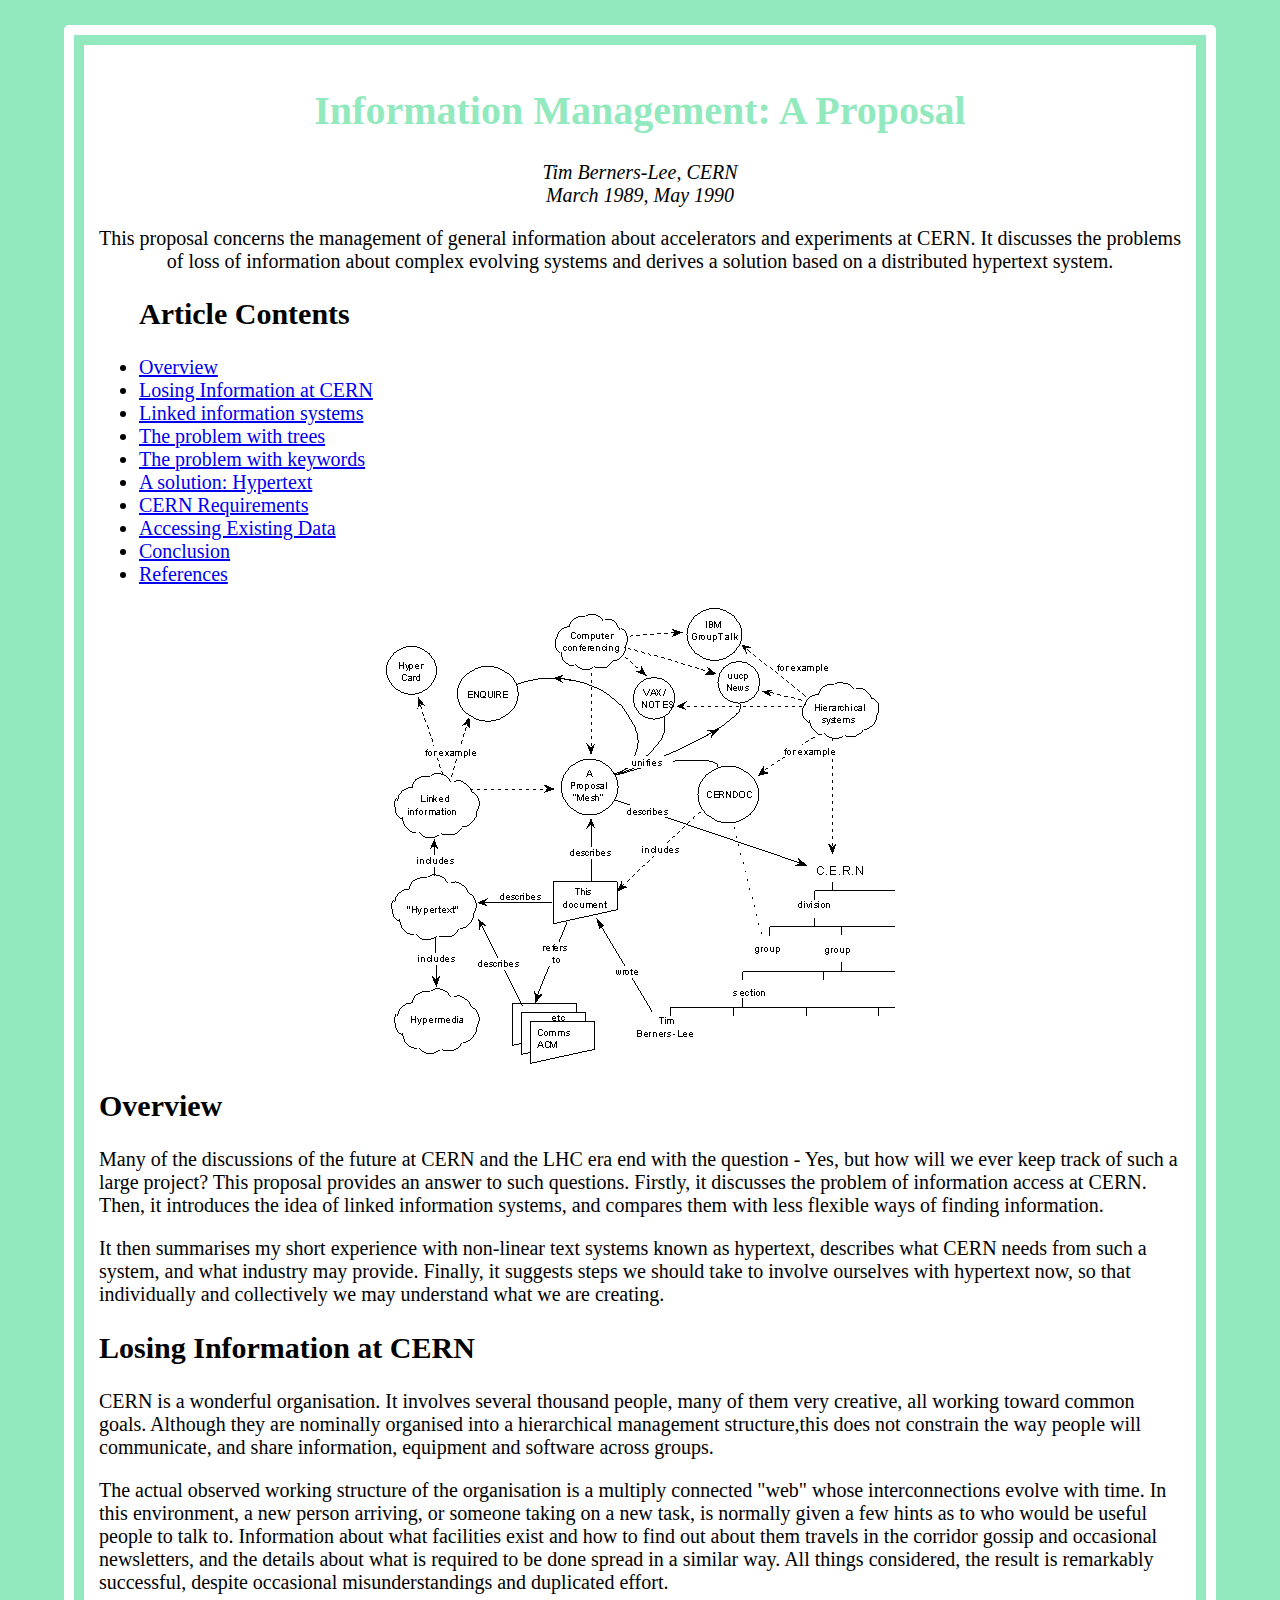
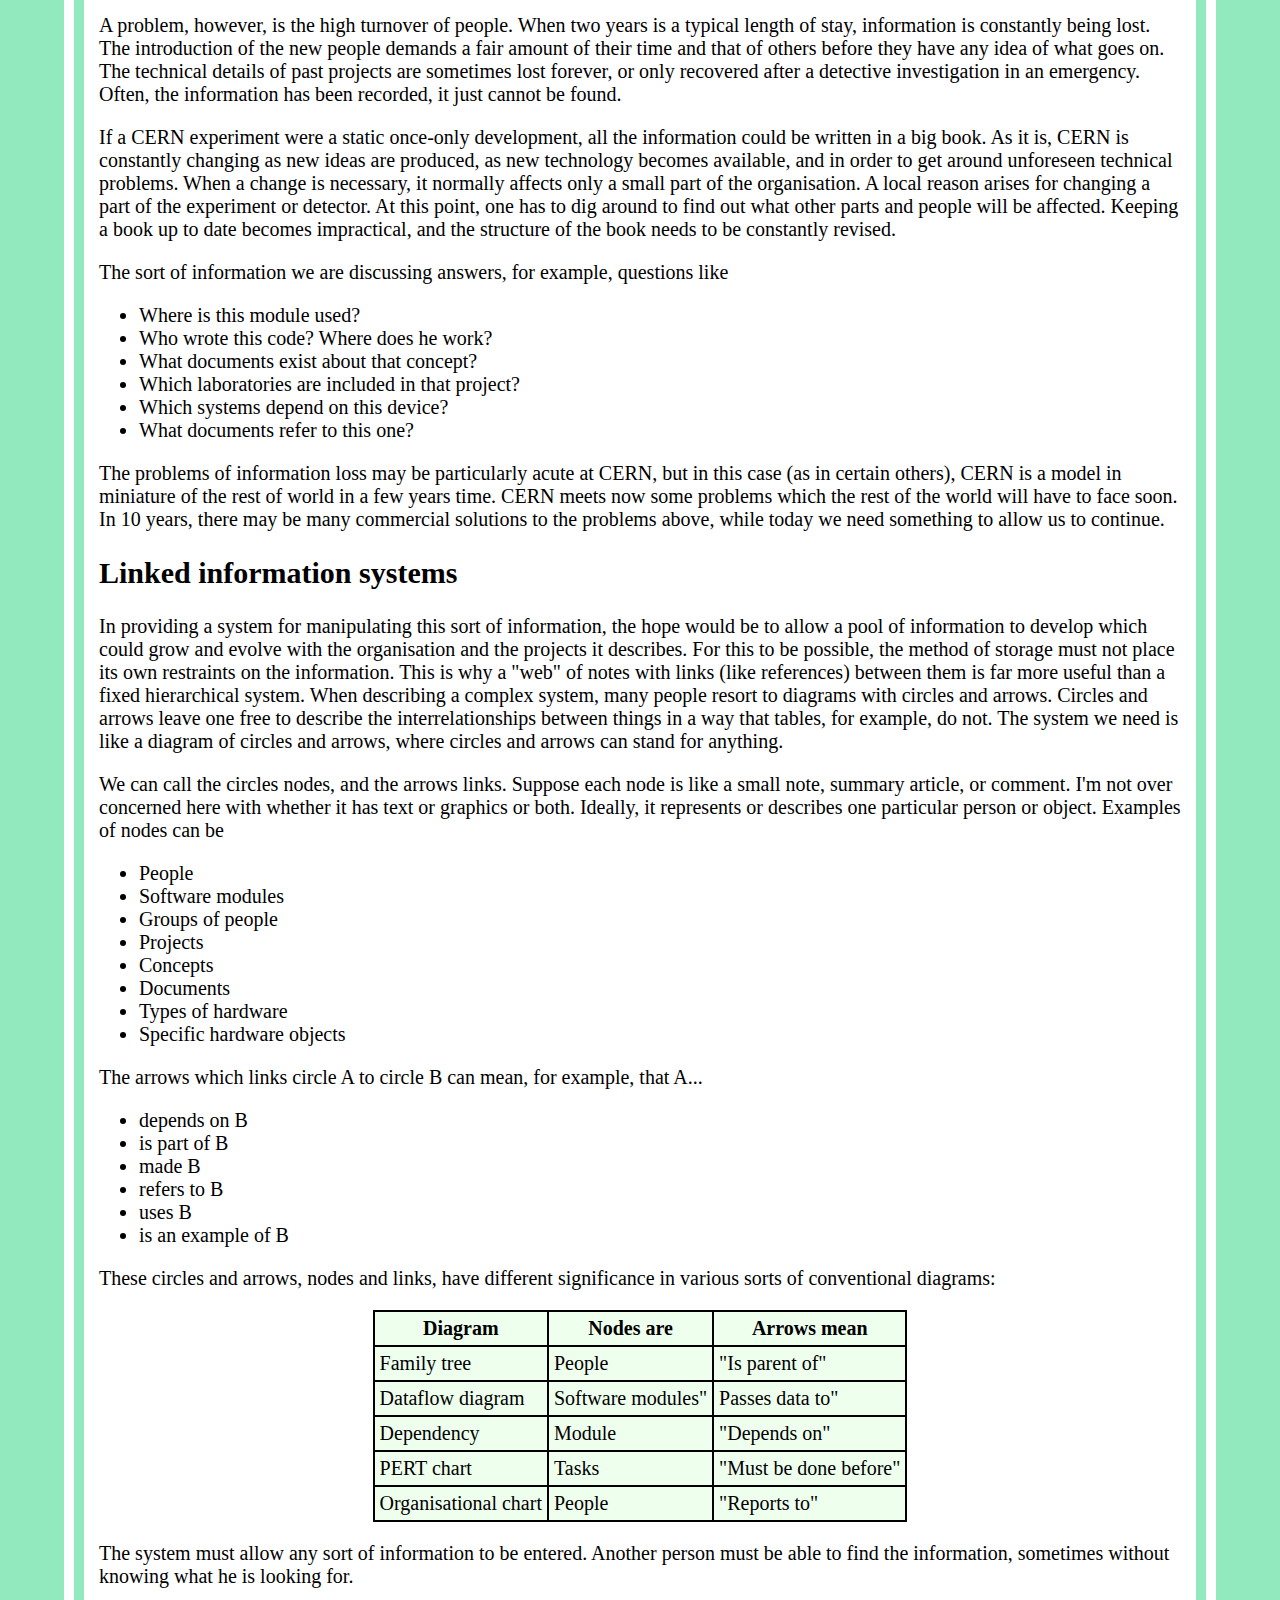
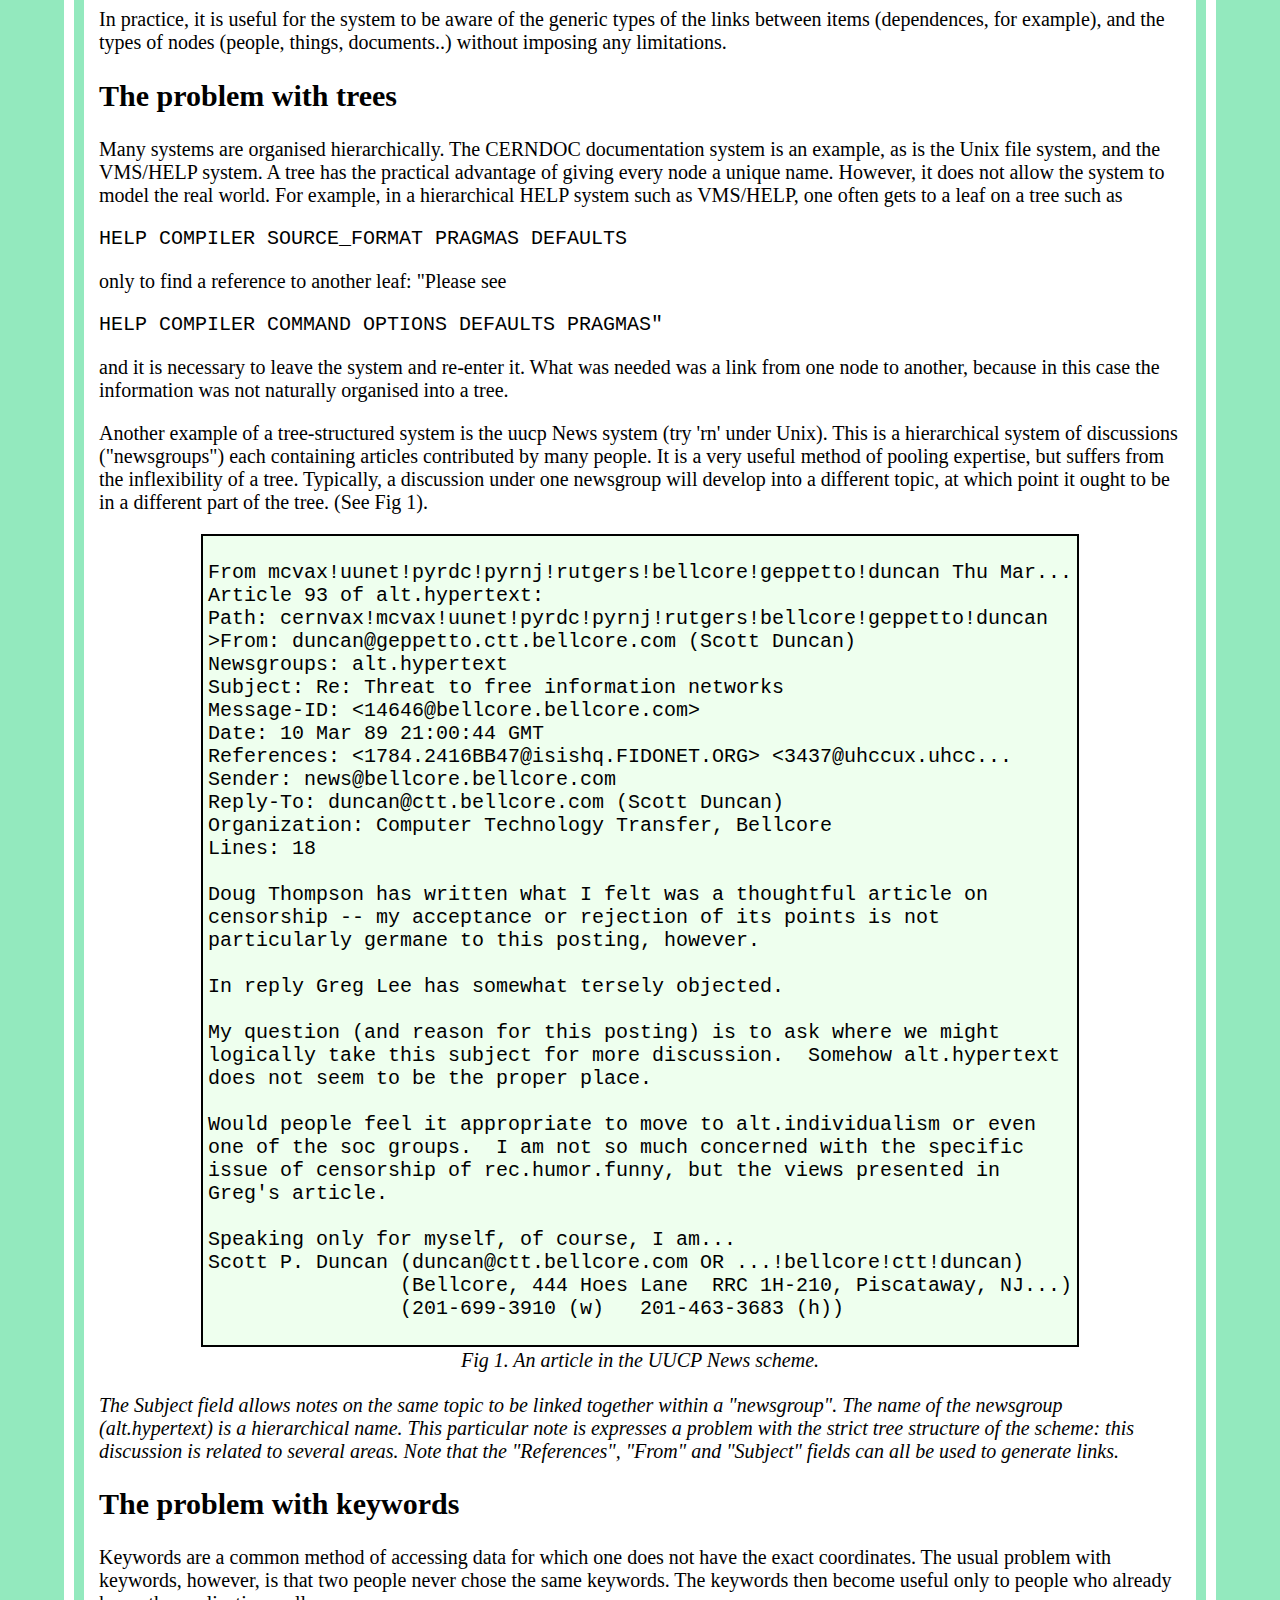
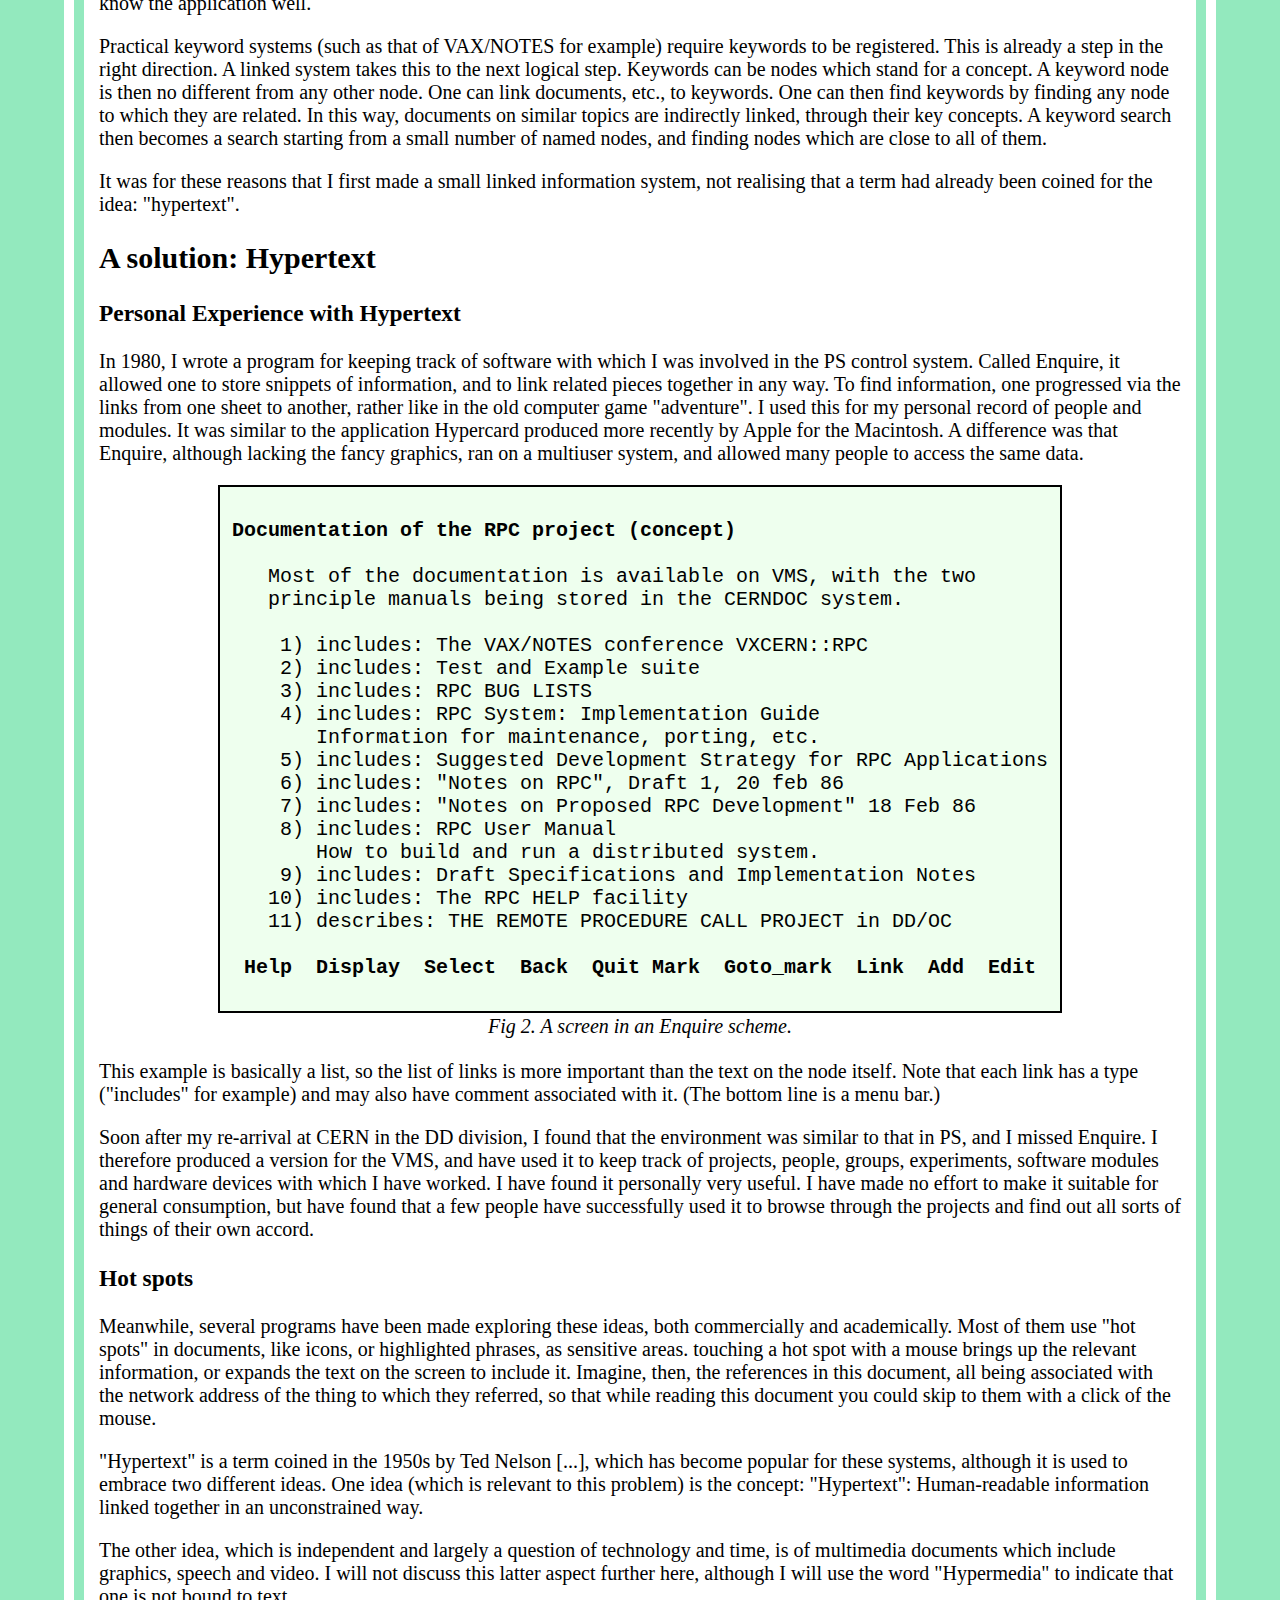
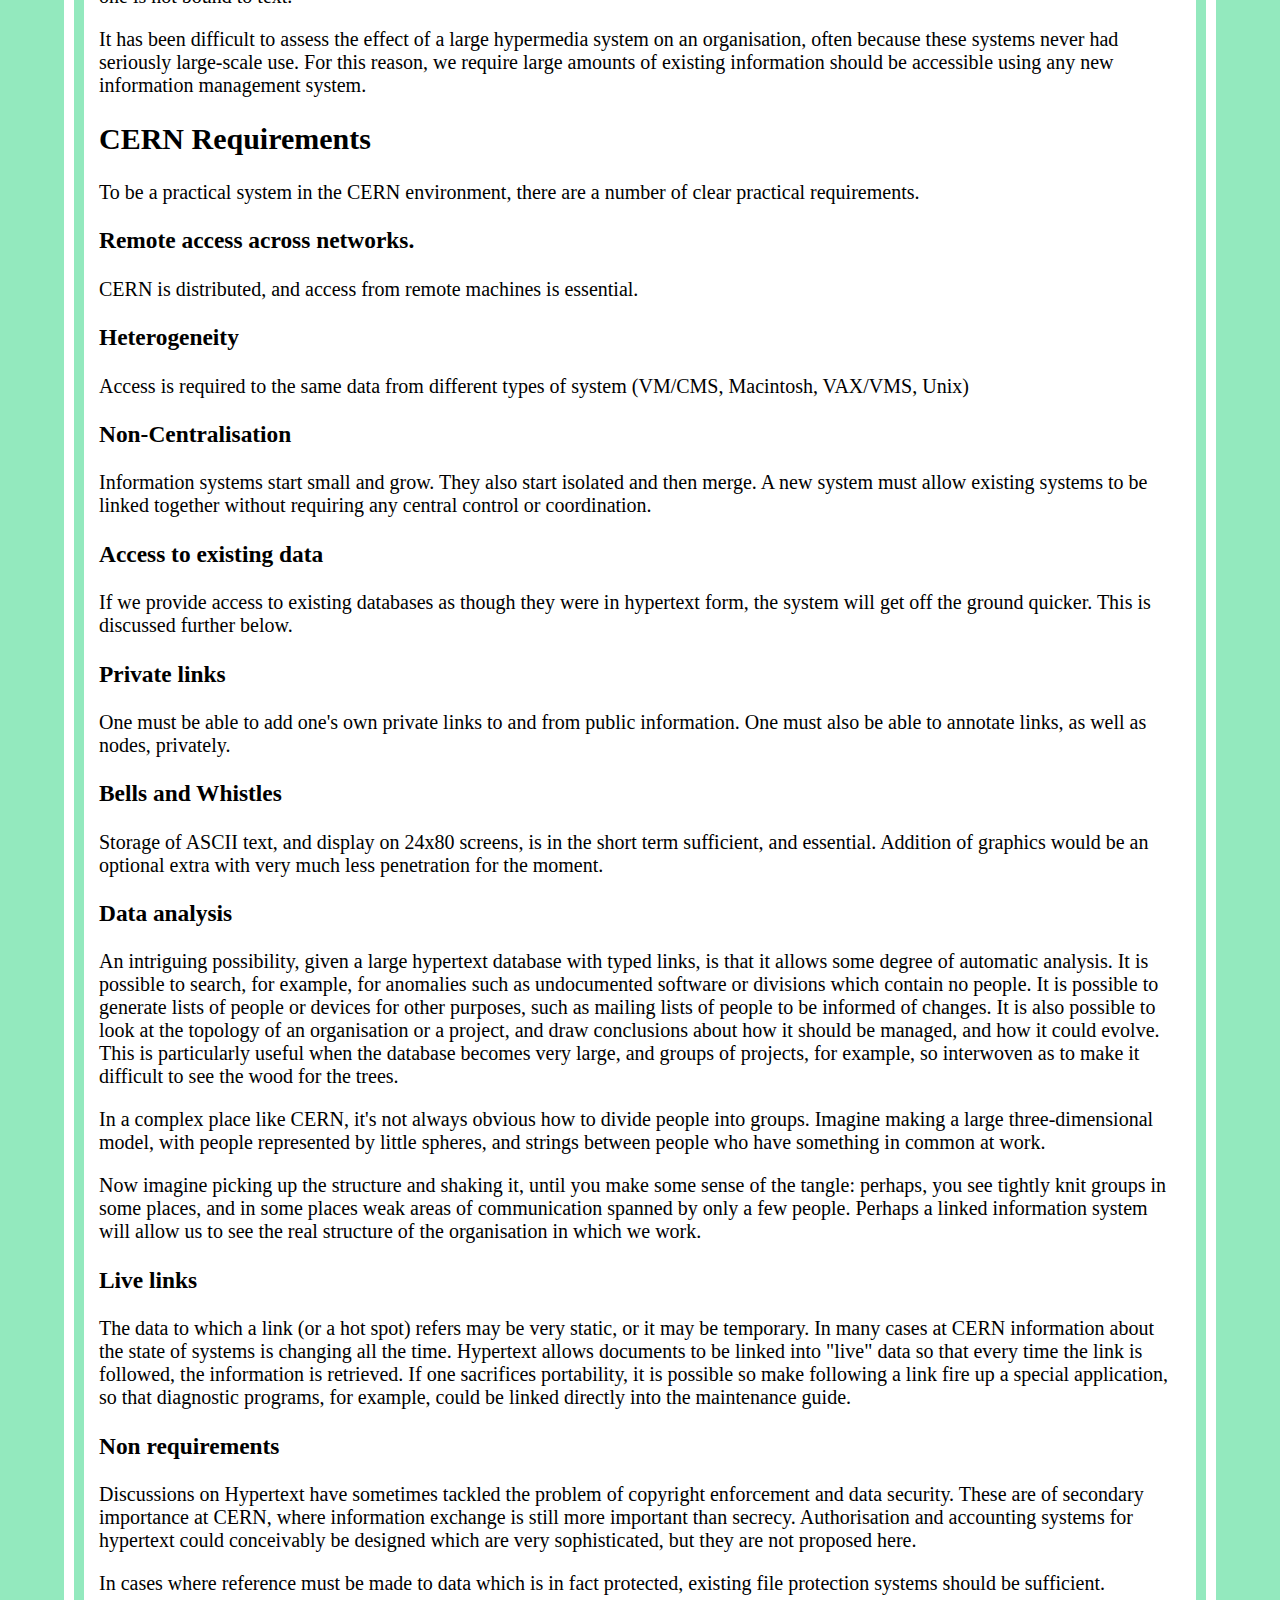
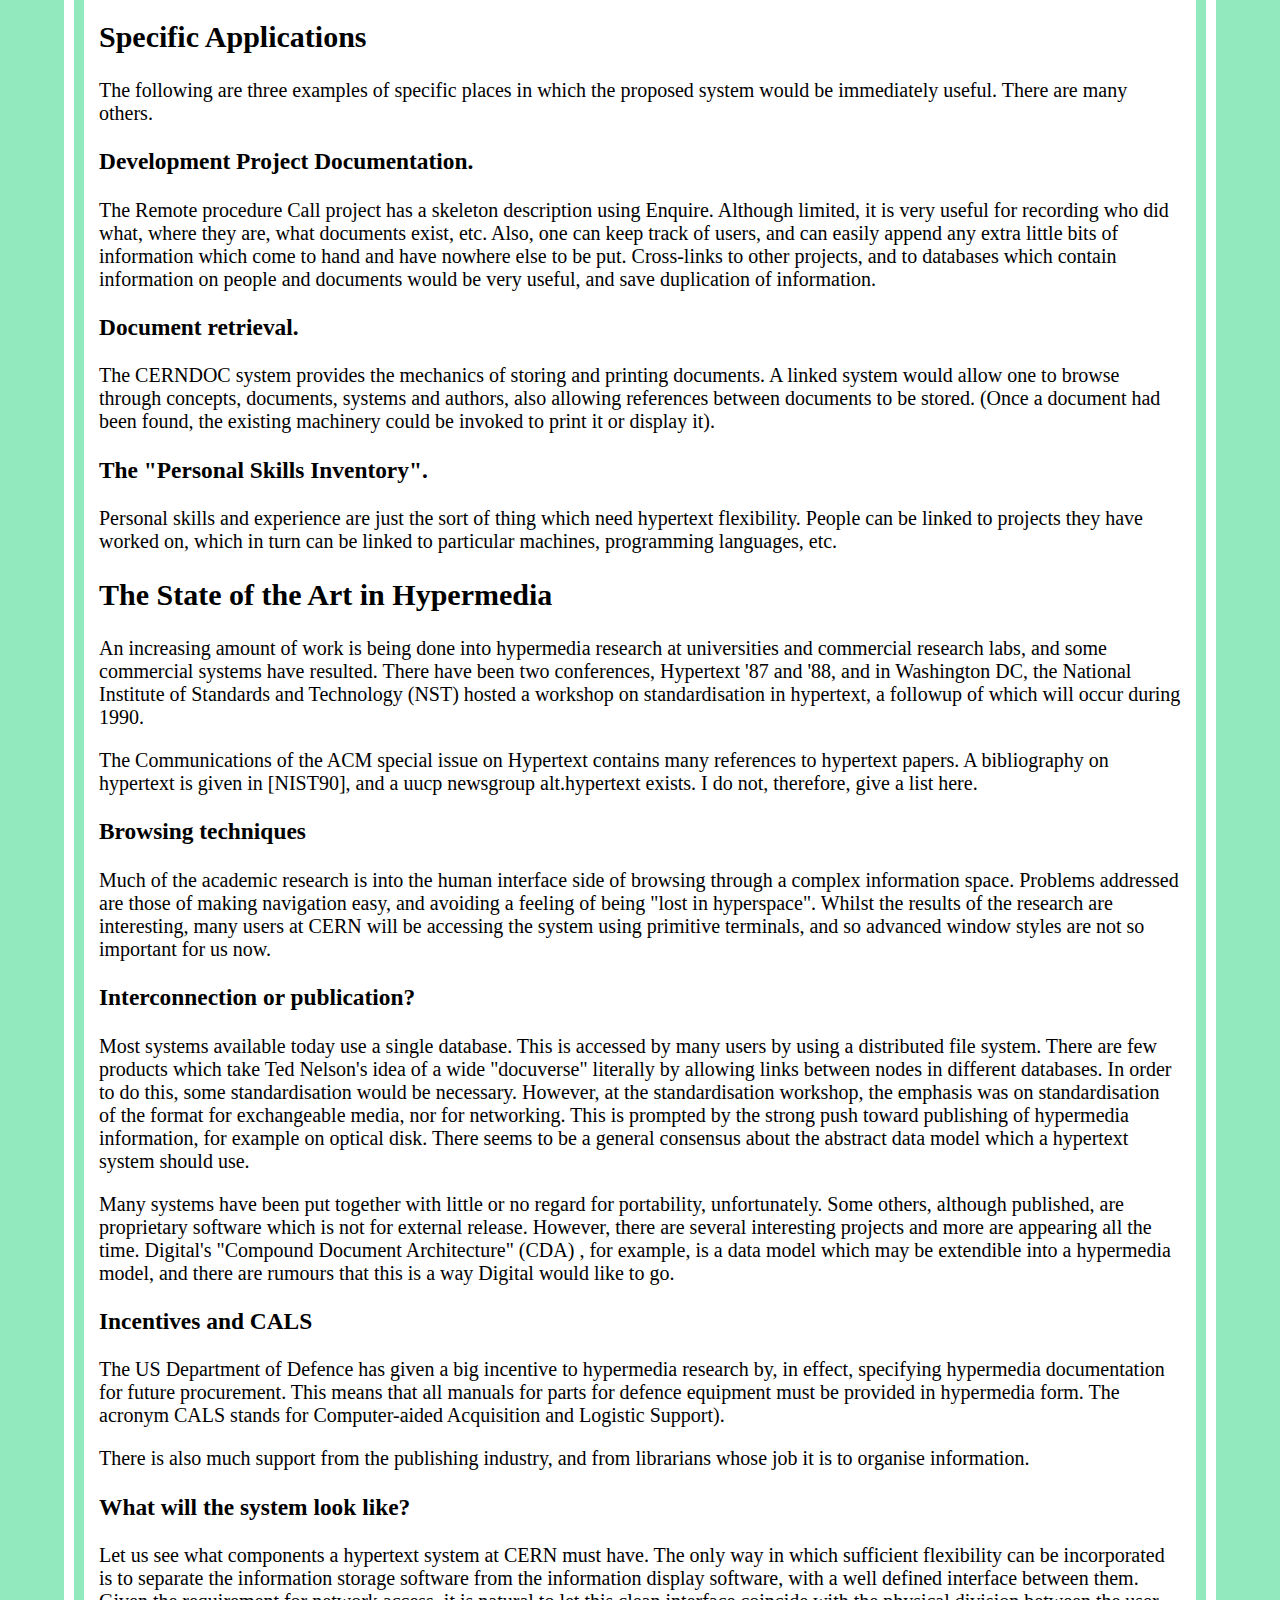
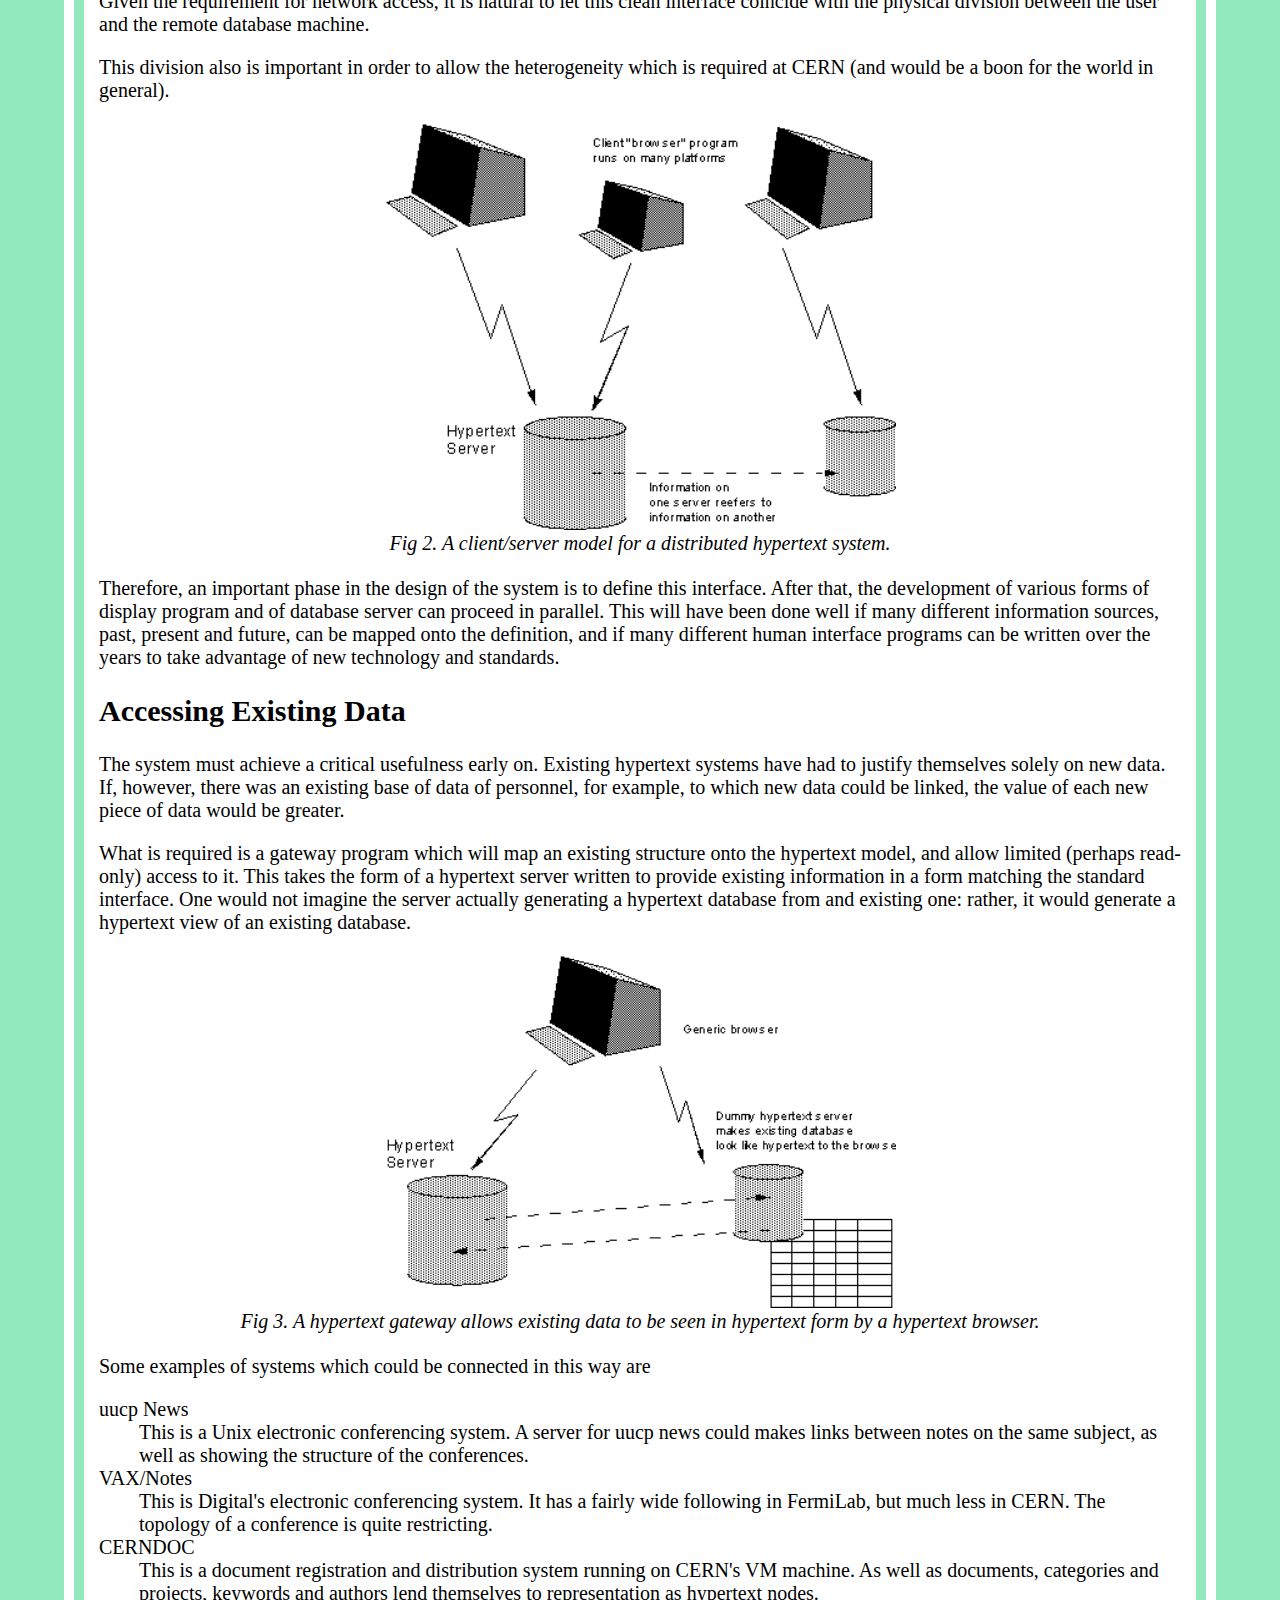
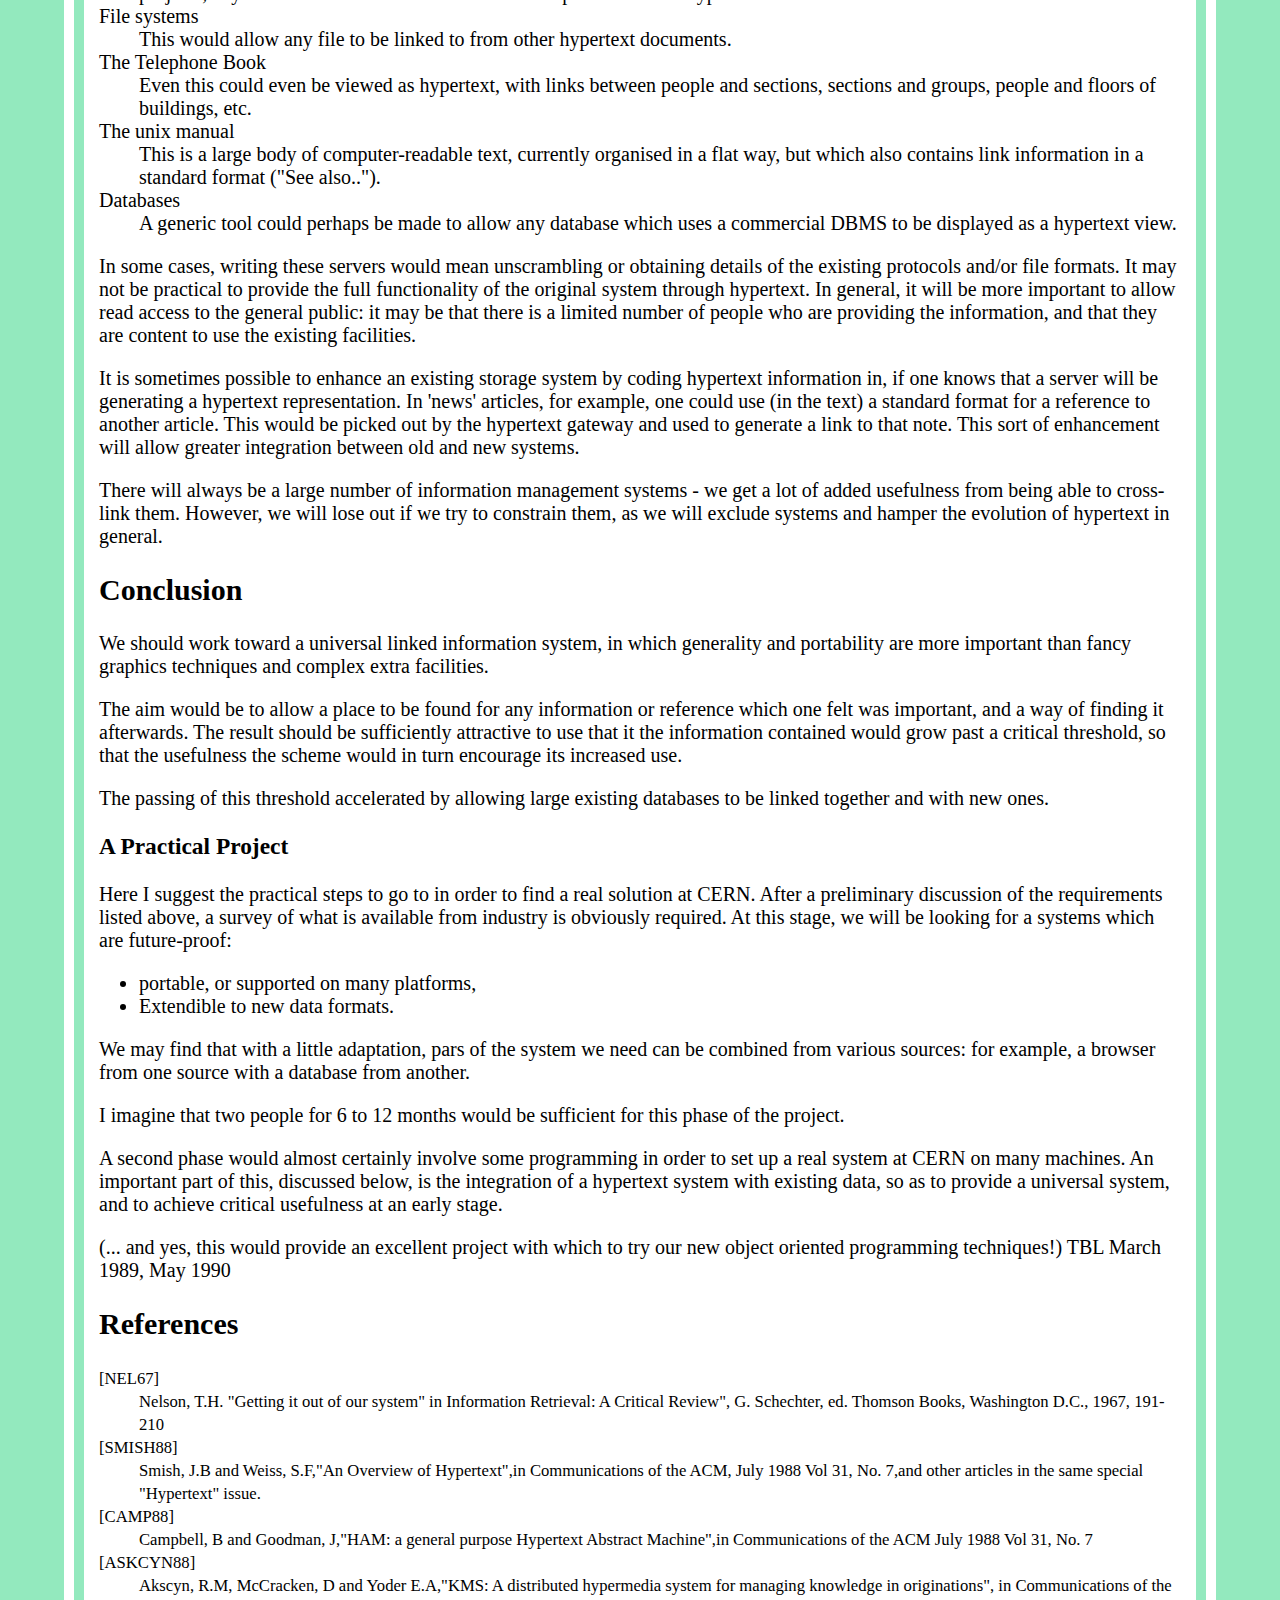
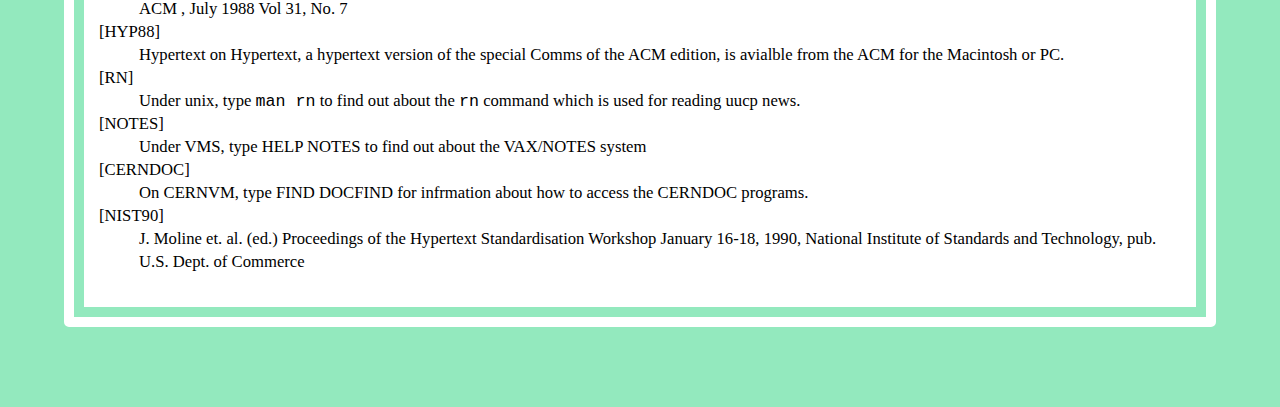
<file: assignment2/index.html>
<!DOCTYPE html>
<html>
<head>
  <title>The original proposal of the WWW, HTMLized</title>
  <link rel="stylesheet" href="css/style.css">
</head>

<!--  
The original version of the proposal document can be found here: https://www.w3.org/History/1989/proposal.html
The original document is an HTML version 4 document and included inline styling. 
I’ve edited the document, removing tags that are not supported with HTML5, added some new elements and attributes 
including a nav at the top of the page, and I moved most of the styling to a separate CSS document that’s linked above. 
-->

<body>
<div id=column>
<header>  

<h1>Information Management: A Proposal</h1>
<address>
  Tim Berners-Lee, CERN <br>
  March 1989, May 1990
</address>

<p>This proposal concerns the management of general information about
accelerators and experiments at CERN. It discusses the problems of loss of
information about complex evolving systems and derives a solution based on a
distributed hypertext system.</p>

</header>

<nav>
  <ul> 
  <h2>Article Contents</h2>
  <li><a class="highlight" href = "#overview">Overview</a></li>
  <li><a class="highlight" href = "#losingInfo">Losing Information at CERN</a></li>
  <li><a class="highlight" href = "#linkedInfo">Linked information systems</a></li>
  <li><a class="highlight" href = "#trees">The problem with trees</a></li>
  <li><a class="highlight" href = "#keyWords">The problem with keywords</a></li>
  <li><a class="highlight" href = "#hypertext">A solution: Hypertext</a></li>
  <li><a class="highlight" href = "#requirements">CERN Requirements</a></li>
  <li><a class="highlight" href = "#accessingExistingData">Accessing Existing Data</a></li>
  <li><a class="highlight" href = "#conclusion">Conclusion</a></li>
  <li><a class="highlight" href = "#references">References</a></li>
  </ul> 
</nav>


<article>

<figure> 
<img src="images/Image1.gif" alt="A circles and arrows diagram relating concepts discussed in the paper">
</figure>


<h2 id = "overview">Overview</h2>

<p>Many of the discussions of the future at CERN and the LHC era end with the
question - Yes, but how will we ever keep track of such a large project?
This proposal provides an answer to such questions. Firstly, it discusses the
problem of information access at CERN. Then, it introduces the idea of linked
information systems, and compares them with less flexible ways of finding
information.</p>

<p>It then summarises my short experience with non-linear text systems known
as hypertext, describes what CERN needs from such a system, and what
industry may provide. Finally, it suggests steps we should take to involve
ourselves with hypertext now, so that individually and collectively we may
understand what we are creating.</p>

<h2 id = "losingInfo">Losing Information at CERN</h2>

<p>CERN is a wonderful organisation. It involves several thousand people, many
of them very creative, all working toward common goals. Although they are
nominally organised into a hierarchical management structure,this does not
constrain the way people will communicate, and share information, equipment
and software across groups.</p>

<p>The actual observed working structure of the organisation is a multiply
connected "web" whose interconnections evolve with time. In this environment,
a new person arriving, or someone taking on a new task, is normally given a
few hints as to who would be useful people to talk to. Information about what
facilities exist and how to find out about them travels in the corridor gossip
and occasional newsletters, and the details about what is required to be done
spread in a similar way. All things considered, the result is remarkably
successful, despite occasional misunderstandings and duplicated effort.</p>

<p>A problem, however, is the high turnover of people. When two years is a
typical length of stay, information is constantly being lost. The introduction
of the new people demands a fair amount of their time and that of others
before they have any idea of what goes on. The technical details of past
projects are sometimes lost forever, or only recovered after a detective
investigation in an emergency. Often, the information has been recorded, it
just cannot be found.</p>

<p>If a CERN experiment were a static once-only development, all the
information could be written in a big book. As it is, CERN is constantly
changing as new ideas are produced, as new technology becomes available, and
in order to get around unforeseen technical problems. When a change is
necessary, it normally affects only a small part of the organisation. A local
reason arises for changing a part of the experiment or detector. At this
point, one has to dig around to find out what other parts and people will be
affected. Keeping a book up to date becomes impractical, and the structure of
the book needs to be constantly revised.</p>

<p>The sort of information we are discussing answers, for example, questions like</p>

<ul>
  <li>Where is this module used?</li>
  <li>Who wrote this code? Where does he work?</li>
  <li>What documents exist about that concept?</li>
  <li>Which laboratories are included in that project?</li>
  <li>Which systems depend on this device?</li>
  <li>What documents refer to this one?</li>
</ul>

<p>The problems of information loss may be particularly acute at CERN, but in
this case (as in certain others), CERN is a model in miniature of the rest of
world in a few years time. CERN meets now some problems which the rest of the
world will have to face soon. In 10 years, there may be many commercial
solutions to the problems above, while today we need something to allow us to
continue.</p>

<h2 id = "linkedInfo">Linked information systems</h2>

<p>In providing a system for manipulating this sort of information, the hope
would be to allow a pool of information to develop which could grow and evolve
with the organisation and the projects it describes. For this to be possible,
the method of storage must not place its own restraints on the information.
This is why a "web" of notes with links (like references) between them is far
more useful than a fixed hierarchical system. When describing a complex
system, many people resort to diagrams with circles and arrows. Circles and
arrows leave one free to describe the interrelationships between things in a
way that tables, for example, do not. The system we need is like a diagram of
circles and arrows, where circles and arrows can stand for anything.</p>

<p>We can call the circles nodes, and the arrows links. Suppose each node is
like a small note, summary article, or comment. I'm not over concerned here
with whether it has text or graphics or both. Ideally, it represents or
describes one particular person or object. Examples of nodes can be</p>

<ul>
  <li>People</li>
  <li>Software modules</li>
  <li>Groups of people</li>
  <li>Projects</li>
  <li>Concepts</li>
  <li>Documents</li>
  <li>Types of hardware</li>
  <li>Specific hardware objects</li>
</ul>

<p>The arrows which links circle A to circle B can mean, for example, that A...</p>

<ul>
  <li>depends on B</li>
  <li>is part of B</li>
  <li>made B</li>
  <li>refers to B</li>
  <li>uses B</li>
  <li>is an example of B</li>
</ul>

<p>These circles and arrows, nodes and links, have different significance in
various sorts of conventional diagrams:</p>


<table cellspacing="0" cellpadding="5">
  <tbody>
    <tr>
      <th>Diagram</th>
      <th>Nodes are</th>
      <th>Arrows mean</th>
    </tr>
    <tr>
      <td>Family tree</td>
      <td>People</td>
      <td>"Is parent of"</td>
    </tr>
    <tr>
      <td>Dataflow diagram</td>
      <td>Software modules"</td>
      <td>Passes data to"</td>
    </tr>
    <tr>
      <td>Dependency</td>
      <td>Module</td>
      <td>"Depends on"</td>
    </tr>
    <tr>
      <td>PERT chart</td>
      <td>Tasks</td>
      <td>"Must be done before"</td>
    </tr>
    <tr>
      <td>Organisational chart</td>
      <td>People</td>
      <td>"Reports to"</td>
    </tr>
  </tbody>
</table>

<p>The system must allow any sort of information to be entered. Another person
must be able to find the information, sometimes without knowing what he is
looking for.</p>

<p>In practice, it is useful for the system to be aware of the generic types
of the links between items (dependences, for example), and the types of nodes
(people, things, documents..) without imposing any limitations.</p>

<h2 id = "trees">The problem with trees</h2>

<p>Many systems are organised hierarchically. The CERNDOC documentation system
is an example, as is the Unix file system, and the VMS/HELP system. A tree has
the practical advantage of giving every node a unique name. However, it does
not allow the system to model the real world. For example, in a hierarchical
HELP system such as VMS/HELP, one often gets to a leaf on a tree such as</p>
<pre>HELP COMPILER SOURCE_FORMAT PRAGMAS DEFAULTS</pre>

<p>only to find a reference to another leaf: "Please see</p>
<pre>HELP COMPILER COMMAND OPTIONS DEFAULTS PRAGMAS"</pre>

<p>and it is necessary to leave the system and re-enter it. What was needed
was a link from one node to another, because in this case the information was
not naturally organised into a tree.</p>

<p>Another example of a tree-structured system is the uucp News system (try
'rn' under Unix). This is a hierarchical system of discussions ("newsgroups")
each containing articles contributed by many people. It is a very useful
method of pooling expertise, but suffers from the inflexibility of a tree.
Typically, a discussion under one newsgroup will develop into a different
topic, at which point it ought to be in a different part of the tree. (See Fig
1).</p>



<figure>
<table cellspacing="0" cellpadding="5">
  <tbody>
      <tr>
<td><pre>From mcvax!uunet!pyrdc!pyrnj!rutgers!bellcore!geppetto!duncan Thu Mar...
Article 93 of alt.hypertext:
Path: cernvax!mcvax!uunet!pyrdc!pyrnj!rutgers!bellcore!geppetto!duncan
&gt;From: duncan@geppetto.ctt.bellcore.com (Scott Duncan)
Newsgroups: alt.hypertext
Subject: Re: Threat to free information networks
Message-ID: &lt;14646@bellcore.bellcore.com&gt;
Date: 10 Mar 89 21:00:44 GMT
References: &lt;1784.2416BB47@isishq.FIDONET.ORG&gt; &lt;3437@uhccux.uhcc...
Sender: news@bellcore.bellcore.com
Reply-To: duncan@ctt.bellcore.com (Scott Duncan)
Organization: Computer Technology Transfer, Bellcore
Lines: 18

Doug Thompson has written what I felt was a thoughtful article on
censorship -- my acceptance or rejection of its points is not
particularly germane to this posting, however.

In reply Greg Lee has somewhat tersely objected.

My question (and reason for this posting) is to ask where we might
logically take this subject for more discussion.  Somehow alt.hypertext
does not seem to be the proper place.

Would people feel it appropriate to move to alt.individualism or even
one of the soc groups.  I am not so much concerned with the specific
issue of censorship of rec.humor.funny, but the views presented in
Greg's article.

Speaking only for myself, of course, I am...
Scott P. Duncan (duncan@ctt.bellcore.com OR ...!bellcore!ctt!duncan)
                (Bellcore, 444 Hoes Lane  RRC 1H-210, Piscataway, NJ...)
                (201-699-3910 (w)   201-463-3683 (h))</pre>
      </td>
    </tr>
  </tbody>
</table>

<figcaption>Fig 1. An article in the UUCP News scheme.</figcaption>
</figure>

<p><i>The Subject field allows notes on the same topic to be linked together
within a "newsgroup". The name of the newsgroup (alt.hypertext) is a
hierarchical name. This particular note is expresses a problem with the strict
tree structure of the scheme: this discussion is related to several areas.
Note that the "References", "From" and "Subject" fields can all be used to
generate links.</i></p>

<h2 id = "keyWords">The problem with keywords</h2>

<p>Keywords are a common method of accessing data for which one does not have
the exact coordinates. The usual problem with keywords, however, is that two
people never chose the same keywords. The keywords then become useful only to
people who already know the application well.</p>

<p>Practical keyword systems (such as that of VAX/NOTES for example) require
keywords to be registered. This is already a step in the right direction. A
linked system takes this to the next logical step. Keywords can be nodes which
stand for a concept. A keyword node is then no different from any other node.
One can link documents, etc., to keywords. One can then find keywords by
finding any node to which they are related. In this way, documents on similar
topics are indirectly linked, through their key concepts. A keyword search
then becomes a search starting from a small number of named nodes, and finding
nodes which are close to all of them.</p>

<p>It was for these reasons that I first made a small linked information
system, not realising that a term had already been coined for the idea:
"hypertext".</p>

<h2 id = "hypertext">A solution: Hypertext</h2>

<h3>Personal Experience with Hypertext</h3>

<p>In 1980, I wrote a program for keeping track of software with which I was
involved in the PS control system. Called Enquire, it allowed one to store
snippets of information, and to link related pieces together in any way. To
find information, one progressed via the links from one sheet to another,
rather like in the old computer game "adventure". I used this for my personal
record of people and modules. It was similar to the application Hypercard
produced more recently by Apple for the Macintosh. A difference was that
Enquire, although lacking the fancy graphics, ran on a multiuser system, and
allowed many people to access the same data.</p>


<figure> 
<table cellspacing="0" cellpadding="12">
  <tbody>
    <tr>
      <td><pre><b>Documentation of the RPC project (concept)</b>

   Most of the documentation is available on VMS, with the two
   principle manuals being stored in the CERNDOC system.

    1) includes: The VAX/NOTES conference VXCERN::RPC
    2) includes: Test and Example suite
    3) includes: RPC BUG LISTS
    4) includes: RPC System: Implementation Guide
       Information for maintenance, porting, etc.
    5) includes: Suggested Development Strategy for RPC Applications
    6) includes: "Notes on RPC", Draft 1, 20 feb 86
    7) includes: "Notes on Proposed RPC Development" 18 Feb 86
    8) includes: RPC User Manual
       How to build and run a distributed system.
    9) includes: Draft Specifications and Implementation Notes
   10) includes: The RPC HELP facility
   11) describes: THE REMOTE PROCEDURE CALL PROJECT in DD/OC

<b> Help  Display  Select  Back  Quit Mark  Goto_mark  Link  Add  Edit</b></pre>
      </td>
    </tr>
  </tbody>
</table>

<figcaption>Fig 2. A screen in an Enquire scheme.</figcaption>

</figure>

<p>This example is basically a list, so the list of links is more important
than the text on the node itself. Note that each link has a type ("includes"
for example) and may also have comment associated with it. (The bottom line is
a menu bar.)</p>

<p>Soon after my re-arrival at CERN in the DD division, I found that the
environment was similar to that in PS, and I missed Enquire. I therefore
produced a version for the VMS, and have used it to keep track of projects,
people, groups, experiments, software modules and hardware devices with which
I have worked. I have found it personally very useful. I have made no effort
to make it suitable for general consumption, but have found that a few people
have successfully used it to browse through the projects and find out all
sorts of things of their own accord.</p>

<h3>Hot spots</h3>

<p>Meanwhile, several programs have been made exploring these ideas, both
commercially and academically. Most of them use "hot spots" in documents, like
icons, or highlighted phrases, as sensitive areas. touching a hot spot with a
mouse brings up the relevant information, or expands the text on the screen to
include it. Imagine, then, the references in this document, all being
associated with the network address of the thing to which they referred, so
that while reading this document you could skip to them with a click of the
mouse.</p>

<p>"Hypertext" is a term coined in the 1950s by Ted Nelson [...], which has
become popular for these systems, although it is used to embrace two different
ideas. One idea (which is relevant to this problem) is the concept:
"Hypertext": Human-readable information linked together in an unconstrained
way.</p>

<p>The other idea, which is independent and largely a question of technology
and time, is of multimedia documents which include graphics, speech and video.
I will not discuss this latter aspect further here, although I will use the
word "Hypermedia" to indicate that one is not bound to text.</p>

<p>It has been difficult to assess the effect of a large hypermedia system on
an organisation, often because these systems never had seriously large-scale
use. For this reason, we require large amounts of existing information should
be accessible using any new information management system.</p>

<h2 id = "requirements">CERN Requirements</h2>

<p>To be a practical system in the CERN environment, there are a number of
clear practical requirements.</p>

<h3>Remote access across networks.</h3>

<p>CERN is distributed, and access from remote machines is essential.</p>

<h3>Heterogeneity</h3>

<p>Access is required to the same data from different types of system (VM/CMS,
Macintosh, VAX/VMS, Unix)</p>

<h3>Non-Centralisation</h3>

<p>Information systems start small and grow. They also start isolated and then
merge. A new system must allow existing systems to be linked together without
requiring any central control or coordination.</p>

<h3>Access to existing data</h3>

<p>If we provide access to existing databases as though they were in hypertext
form, the system will get off the ground quicker. This is discussed further
below.</p>

<h3>Private links</h3>

<p>One must be able to add one's own private links to and from public
information. One must also be able to annotate links, as well as nodes,
privately.</p>

<h3>Bells and Whistles</h3>

<p>Storage of ASCII text, and display on 24x80 screens, is in the short term
sufficient, and essential. Addition of graphics would be an optional extra
with very much less penetration for the moment.</p>

<h3>Data analysis</h3>

<p>An intriguing possibility, given a large hypertext database with typed
links, is that it allows some degree of automatic analysis. It is possible to
search, for example, for anomalies such as undocumented software or divisions
which contain no people. It is possible to generate lists of people or devices
for other purposes, such as mailing lists of people to be informed of changes.
It is also possible to look at the topology of an organisation or a project,
and draw conclusions about how it should be managed, and how it could evolve.
This is particularly useful when the database becomes very large, and groups
of projects, for example, so interwoven as to make it difficult to see the
wood for the trees.</p>

<p>In a complex place like CERN, it's not always obvious how to divide people
into groups. Imagine making a large three-dimensional model, with people
represented by little spheres, and strings between people who have something
in common at work.</p>

<p>Now imagine picking up the structure and shaking it, until you make some
sense of the tangle: perhaps, you see tightly knit groups in some places, and
in some places weak areas of communication spanned by only a few people.
Perhaps a linked information system will allow us to see the real structure of
the organisation in which we work.</p>

<h3>Live links</h3>

<p>The data to which a link (or a hot spot) refers may be very static, or it
may be temporary. In many cases at CERN information about the state of systems
is changing all the time. Hypertext allows documents to be linked into "live"
data so that every time the link is followed, the information is retrieved. If
one sacrifices portability, it is possible so make following a link fire up a
special application, so that diagnostic programs, for example, could be linked
directly into the maintenance guide.</p>

<h3>Non requirements</h3>

<p>Discussions on Hypertext have sometimes tackled the problem of copyright
enforcement and data security. These are of secondary importance at CERN,
where information exchange is still more important than secrecy. Authorisation
and accounting systems for hypertext could conceivably be designed which are
very sophisticated, but they are not proposed here.</p>

<p>In cases where reference must be made to data which is in fact protected,
existing file protection systems should be sufficient.</p>

<h2>Specific Applications</h2>

<p>The following are three examples of specific places in which the proposed
system would be immediately useful. There are many others.</p>

<h3>Development Project Documentation.</h3>

<p>The Remote procedure Call project has a skeleton description using Enquire.
Although limited, it is very useful for recording who did what, where they
are, what documents exist, etc. Also, one can keep track of users, and can
easily append any extra little bits of information which come to hand and have
nowhere else to be put. Cross-links to other projects, and to databases which
contain information on people and documents would be very useful, and save
duplication of information.</p>

<h3>Document retrieval.</h3>

<p>The CERNDOC system provides the mechanics of storing and printing
documents. A linked system would allow one to browse through concepts,
documents, systems and authors, also allowing references between documents to
be stored. (Once a document had been found, the existing machinery could be
invoked to print it or display it).</p>

<h3>The "Personal Skills Inventory".</h3>

<p>Personal skills and experience are just the sort of thing which need
hypertext flexibility. People can be linked to projects they have worked on,
which in turn can be linked to particular machines, programming languages,
etc.</p>

<h2>The State of the Art in Hypermedia</h2>

<p>An increasing amount of work is being done into hypermedia research at
universities and commercial research labs, and some commercial systems have
resulted. There have been two conferences, Hypertext '87 and '88, and in
Washington DC, the National Institute of Standards and Technology (NST) hosted
a workshop on standardisation in hypertext, a followup of which will occur
during 1990.</p>

<p>The Communications of the ACM special issue on Hypertext contains many
references to hypertext papers. A bibliography on hypertext is given in
[NIST90], and a uucp newsgroup alt.hypertext exists. I do not, therefore, give
a list here.</p>

<h3>Browsing techniques</h3>

<p>Much of the academic research is into the human interface side of browsing
through a complex information space. Problems addressed are those of making
navigation easy, and avoiding a feeling of being "lost in hyperspace". Whilst
the results of the research are interesting, many users at CERN will be
accessing the system using primitive terminals, and so advanced window styles
are not so important for us now.</p>

<h3>Interconnection or publication?</h3>

<p>Most systems available today use a single database. This is accessed by
many users by using a distributed file system. There are few products which
take Ted Nelson's idea of a wide "docuverse" literally by allowing links
between nodes in different databases. In order to do this, some
standardisation would be necessary. However, at the standardisation workshop,
the emphasis was on standardisation of the format for exchangeable media, nor
for networking. This is prompted by the strong push toward publishing of
hypermedia information, for example on optical disk. There seems to be a
general consensus about the abstract data model which a hypertext system
should use.</p>

<p>Many systems have been put together with little or no regard for
portability, unfortunately. Some others, although published, are proprietary
software which is not for external release. However, there are several
interesting projects and more are appearing all the time. Digital's "Compound
Document Architecture" (CDA) , for example, is a data model which may be
extendible into a hypermedia model, and there are rumours that this is a way
Digital would like to go.</p>

<h3>Incentives and CALS</h3>

<p>The US Department of Defence has given a big incentive to hypermedia
research by, in effect, specifying hypermedia documentation for future
procurement. This means that all manuals for parts for defence equipment must
be provided in hypermedia form. The acronym CALS stands for Computer-aided
Acquisition and Logistic Support).</p>

<p>There is also much support from the publishing industry, and from
librarians whose job it is to organise information.</p>

<h3>What will the system look like?</h3>

<p>Let us see what components a hypertext system at CERN must have. The only
way in which sufficient flexibility can be incorporated is to separate the
information storage software from the information display software, with a
well defined interface between them. Given the requirement for network access,
it is natural to let this clean interface coincide with the physical division
between the user and the remote database machine.</p>

<p>This division also is important in order to allow the heterogeneity which
is required at CERN (and would be a boon for the world in general).</p>

<figure>
<img src="images/Image2.gif" alt="browser runs on many platforms">

<figcaption>Fig 2. A client/server model for a distributed hypertext
system.</figcaption>
</figure>

<p>Therefore, an important phase in the design of the system is to define this
interface. After that, the development of various forms of display program and
of database server can proceed in parallel. This will have been done well if
many different information sources, past, present and future, can be mapped
onto the definition, and if many different human interface programs can be
written over the years to take advantage of new technology and standards.</p>

<h2 id = "accessingExistingData">Accessing Existing Data</h2>

<p>The system must achieve a critical usefulness early on. Existing hypertext
systems have had to justify themselves solely on new data. If, however, there
was an existing base of data of personnel, for example, to which new data
could be linked, the value of each new piece of data would be greater.</p>

<p>What is required is a gateway program which will map an existing structure
onto the hypertext model, and allow limited (perhaps read-only) access to it.
This takes the form of a hypertext server written to provide existing
information in a form matching the standard interface. One would not imagine
the server actually generating a hypertext database from and existing one:
rather, it would generate a hypertext view of an existing database.</p>

<figure>
<img src="images/Image3.gif" alt="path between the database, the server and the browser">
<figcaption>Fig 3. A hypertext gateway allows existing data to be seen in hypertext
form by a hypertext browser.</figcaption>
</figure>

<p>Some examples of systems which could be connected in this way are</p>
<dl>
  <dt>uucp News</dt>
    <dd>This is a Unix electronic conferencing system. A server for uucp news
      could makes links between notes on the same subject, as well as showing
      the structure of the conferences.</dd>
  <dt>VAX/Notes</dt>
    <dd>This is Digital's electronic conferencing system. It has a fairly wide
      following in FermiLab, but much less in CERN. The topology of a
      conference is quite restricting.</dd>
  <dt>CERNDOC</dt>
    <dd>This is a document registration and distribution system running on
      CERN's VM machine. As well as documents, categories and projects,
      keywords and authors lend themselves to representation as hypertext
      nodes.</dd>
  <dt>File systems</dt>
    <dd>This would allow any file to be linked to from other hypertext
      documents.</dd>
  <dt>The Telephone Book</dt>
    <dd>Even this could even be viewed as hypertext, with links between people
      and sections, sections and groups, people and floors of buildings,
    etc.</dd>
  <dt>The unix manual</dt>
    <dd>This is a large body of computer-readable text, currently organised in
      a flat way, but which also contains link information in a standard
      format ("See also..").</dd>
  <dt>Databases</dt>
    <dd>A generic tool could perhaps be made to allow any database which uses
      a commercial DBMS to be displayed as a hypertext view.</dd>
</dl>

<p>In some cases, writing these servers would mean unscrambling or obtaining
details of the existing protocols and/or file formats. It may not be practical
to provide the full functionality of the original system through hypertext. In
general, it will be more important to allow read access to the general public:
it may be that there is a limited number of people who are providing the
information, and that they are content to use the existing facilities.</p>

<p>It is sometimes possible to enhance an existing storage system by coding
hypertext information in, if one knows that a server will be generating a
hypertext representation. In 'news' articles, for example, one could use (in
the text) a standard format for a reference to another article. This would be
picked out by the hypertext gateway and used to generate a link to that note.
This sort of enhancement will allow greater integration between old and new
systems.</p>

<p>There will always be a large number of information management systems - we
get a lot of added usefulness from being able to cross-link them. However, we
will lose out if we try to constrain them, as we will exclude systems and
hamper the evolution of hypertext in general.</p>

<h2 id = "conclusion">Conclusion</h2>

<p>We should work toward a universal linked information system, in which
generality and portability are more important than fancy graphics techniques
and complex extra facilities.</p>

<p>The aim would be to allow a place to be found for any information or
reference which one felt was important, and a way of finding it afterwards.
The result should be sufficiently attractive to use that it the information
contained would grow past a critical threshold, so that the usefulness the
scheme would in turn encourage its increased use.</p>

<p>The passing of this threshold accelerated by allowing large existing
databases to be linked together and with new ones.</p>

<h3>A Practical Project</h3>

<p>Here I suggest the practical steps to go to in order to find a real
solution at CERN. After a preliminary discussion of the requirements listed
above, a survey of what is available from industry is obviously required. At
this stage, we will be looking for a systems which are future-proof:</p>
<ul>
  <li>portable, or supported on many platforms,</li>
  <li>Extendible to new data formats.</li>
</ul>

<p>We may find that with a little adaptation, pars of the system we need can
be combined from various sources: for example, a browser from one source with
a database from another.</p>

<p>I imagine that two people for 6 to 12 months would be sufficient for this
phase of the project.</p>

<p>A second phase would almost certainly involve some programming in order to
set up a real system at CERN on many machines. An important part of this,
discussed below, is the integration of a hypertext system with existing data,
so as to provide a universal system, and to achieve critical usefulness at an
early stage.</p>

<p>(... and yes, this would provide an excellent project with which to try our
new object oriented programming techniques!) TBL March 1989, May 1990</p>


</article>


<footer> 

<h2 id = "references">References</h2>
<dl>
  <dt><small>[NEL67]</small></dt>
    <dd><small>Nelson, T.H. "Getting it out of our system" in Information
      Retrieval: A Critical Review", G. Schechter, ed. Thomson Books,
      Washington D.C., 1967, 191-210</small></dd>
  <dt><small>[SMISH88]</small></dt>
    <dd><small>Smish, J.B and Weiss, S.F,"An Overview of Hypertext",in
      Communications of the ACM, July 1988 Vol 31, No. 7,and other articles in
      the same special "Hypertext" issue.</small></dd>
  <dt><small>[CAMP88]</small></dt>
    <dd><small>Campbell, B and Goodman, J,"HAM: a general purpose Hypertext
      Abstract Machine",in Communications of the ACM July 1988 Vol 31, No.
      7</small></dd>
  <dt><small>[ASKCYN88]</small></dt>
    <dd><small>Akscyn, R.M, McCracken, D and Yoder E.A,"KMS: A distributed
      hypermedia system for managing knowledge in originations", in
      Communications of the ACM , July 1988 Vol 31, No. 7</small></dd>
  <dt><small>[HYP88]</small></dt>
    <dd><small>Hypertext on Hypertext, a hypertext version of the special
      Comms of the ACM edition, is avialble from the ACM for the Macintosh or
      PC.</small></dd>
  <dt><small>[RN]</small></dt>
    <dd><small>Under unix, type <kbd>man rn</kbd> to find out about the
      <kbd>rn</kbd> command which is used for reading uucp news.</small></dd>
  <dt><small>[NOTES]</small></dt>
    <dd><small>Under VMS, type HELP NOTES to find out about the VAX/NOTES
      system</small></dd>
  <dt><small>[CERNDOC]</small></dt>
    <dd><small>On CERNVM, type FIND DOCFIND for infrmation about how to access
      the CERNDOC programs.</small></dd>
  <dt><small>[NIST90]</small></dt>
    <dd><small>J. Moline et. al. (ed.) Proceedings of the Hypertext
      Standardisation Workshop January 16-18, 1990, National Institute of
      Standards and Technology, pub. U.S. Dept. of Commerce</small></dd>
</dl>

</footer> 
</div>

</body>
</html>
</file>
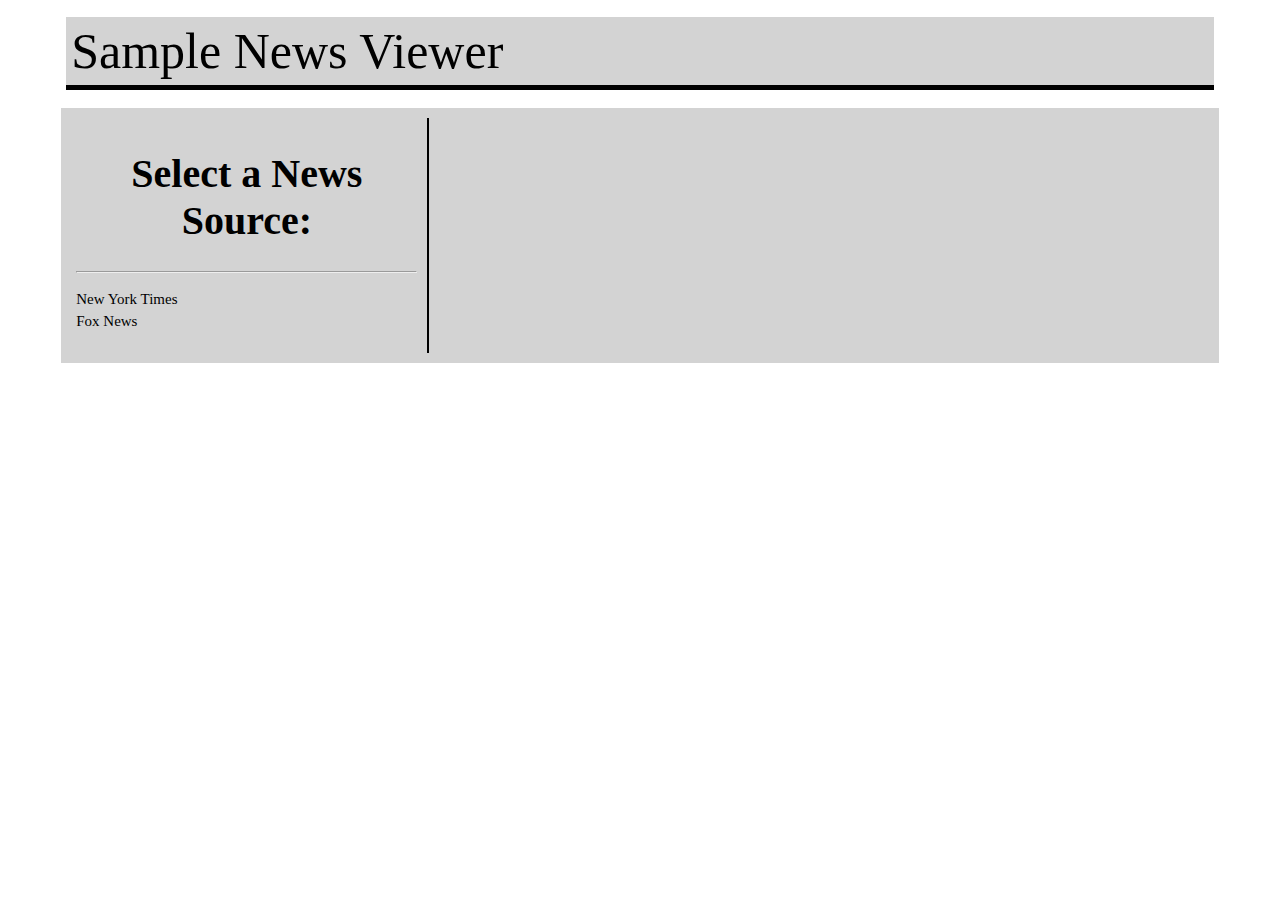
<file: assignment4/index.html>
<!DOCTYPE html>
<html lang="en">
    <head>
        <meta charset="utf-8">
        <title>Assignment 4</title>
        <link rel="stylesheet" href="styles.css">
        <script src="https://ajax.googleapis.com/ajax/libs/jquery/3.6.0/jquery.min.js"></script>
        <script src="jqueryfunctions.js"></script>
    </head>
    <body>
        <header>Sample News Viewer</header>
        <br>
        <section>

            <nav>
                <h1>Select a News Source:</h1>
                <hr>
                <ul>
                    <li id="NYT">New York Times</li>
                    <li id="FN">Fox News</li>
                </ul>
            </nav>

            <article>

            <h1 style="display: none;" class="NYTa">San Francisco temporarily closed an In-N-Out Burger for not checking customers’ vaccine status.</h1>
            <img src="nyt.jpg" class="NYTa">
            <p style="display: none;" class="NYTa"><br>
                An In-N-Out in San Francisco has reopened for takeout after being temporarily shut down on Oct. 14 by the city’s department of health for violating Covid-19 health protocols by not checking patrons for proof of vaccination. It is the only restaurant in San Francisco to have been closed over the vaccinate mandate, the health department said in a statement.
<br><br>San Francisco mandated in August that customers who dine indoors must show proof of full vaccination.
“Vaccination is particularly important in a public indoor setting where groups of people are gathering and removing their masks, factors that make it easier for the virus to spread. That is why San Francisco requires proof of vaccination for indoor dining,” the department said in a statement.
The In-N-Out, located in San Francisco’s popular Fisherman’s Wharf tourist area, has since reopened, but only for takeout.<br><br>
In-N-Out acknowledged the enforcement violation, but called San Francisco’s indoor vaccination requirement “intrusive, improper, and offensive” governmental “overreach” in a statement from Arnie Wensinger, Chief Legal & Business Officer for the California burger chain.
The department of public health said it asked the restaurant  to correct the violations on Sept. 24 after a complaint to the city. Inspectors from the department followed up with the location on Oct. 6 and found that the staff was still not asking patrons for proof of vaccination while dining indoors. <br><br></Mbr>Inspectors attempted multiple times to bring the store into compliance, but In-N-Out refused to comply, resulting in a notice of closure.
“The business was instructed to cease all operations on site immediately because of the threat it poses to public health,” the department said.
In-N-Out said the store “properly and clearly” posted signs of local vaccination requirements, but also said it refused to become “the vaccination police for any government,” read the statement from Mr. Wensinger.
            </p>

            <h1 style="display: none;" class="FNa">San Francisco shuts down In-N-Out for not enforcing jab mandate: 'We refuse to become the vaccination police'</h1>
            <img src="fn.jpg" class="FNa"><br>
            <p style="display: none;" class="FNa">
                The city of San Francisco temporarily closed an In-N-Out fast-food restaurant over the company’s refusal to force customers to prove they are vaccinated against the coronavirus.
The San Francisco Department of Public Health closed the Fisherman’s Wharf In-N-Out location on Oct. 14 after the popular burger joint did not check the vaccination status of customers, which violates an August mandate from the city requiring indoor diners to show proof of vaccination. <br><br>
In-N-Out, which operates 358 locations across the western United States, is owned by devout Christian Lynsi Snyder and is well known for including Bible verses at the bottom of soda and milkshake cups.
"Our store properly and clearly posted signage to communicate local vaccination requirements," In-N-Out Burger’s Chief Legal and Business Officer, Arnie Wensinger said in a statement to Fox News. "After closing our restaurant, local regulators informed us that our restaurant Associates must actively intervene by demanding proof of vaccination and photo identification from every Customer, then act as enforcement personnel by barring entry for any Customers without the proper documentation." <br><br>
"We refuse to become the vaccination police for any government," Wensinger declared, slamming the San Francisco Department of Health's requirements as "unreasonable, invasive, and unsafe" and accusing the city of asking restaurants to "segregate Customers" based on vaccine documentation.
"We fiercely disagree with any government dictate that forces a private company to discriminate against customers who choose to patronize their business," the statement said. "This is clear governmental overreach and is intrusive, improper, and offensive." <br><br>
The store has since reopened, but indoor dining is not available.
In a statement to Fox News, the San Francisco Department of Health confirmed that the company was issued a notice of closure for the Fisherman's Wharf location on Oct. 14 for "noncompliance with the Safer Return Together Health Order." The department added that the company was warned multiple times before the closure notice was served.
"Vaccines remain our best tool to fight this disease and come out of the pandemic," the statement said. "Vaccination is particularly important in a public indoor setting where groups of people are gathering and removing their masks, factors that make it easier for the virus to spread. That is why San Francisco requires proof of vaccination for indoor dining. "
            </p>
            </article>
        </section>
    </body>
</html>
</file>
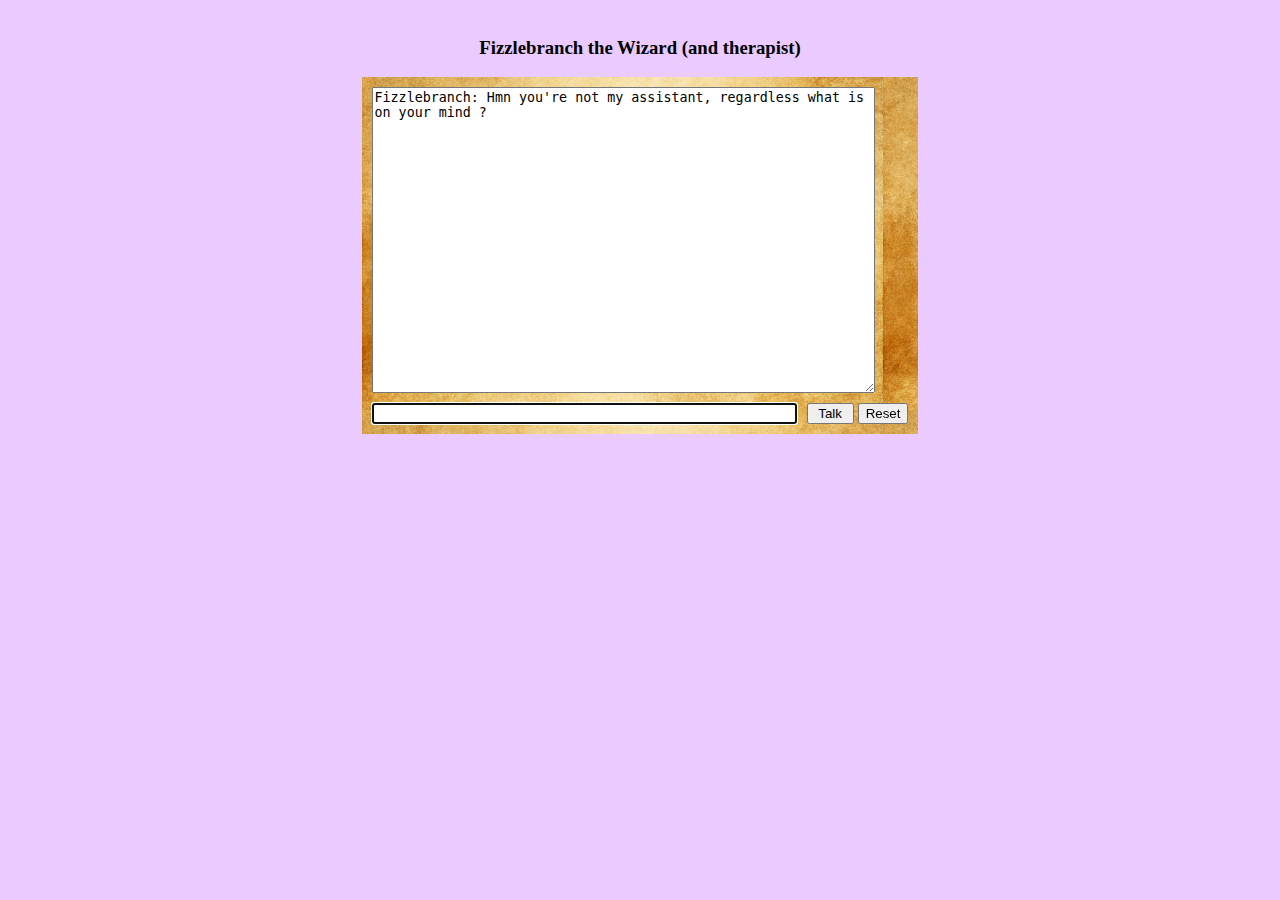
<file: assignment5/index.html>
<HTML>
<HEAD>
	<TITLE>Eliza (elizabot.js)</TITLE>
  <link rel="stylesheet" href="styles.css">
	<SCRIPT LANGUAGE="JavaScript" TYPE="text/javascript" SRC="elizabot.js"></SCRIPT>
	<SCRIPT LANGUAGE="JavaScript" TYPE="text/javascript" SRC="elizadata.js"></SCRIPT>

<SCRIPT LANGUAGE="JavaScript" TYPE="text/javascript">
<!--

var eliza = new ElizaBot();
var elizaLines = new Array();

var displayCols = 60;
var displayRows = 20;

function elizaReset() {
	eliza.reset();
	elizaLines.length = 0;
	elizaStep();
}

function elizaStep() {
	var f = document.forms.e_form;
	var userinput = f.e_input.value;
	if (eliza.quit) {
		f.e_input.value = '';
		if (confirm("This session is over.\nStart over?")) elizaReset();
		f.e_input.focus();
		return;
	}
	else if (userinput != '') {
		var usr = 'YOU:   ' + userinput;
		var rpl ='Fizzlebranch: ' + eliza.transform(userinput);
		elizaLines.push(usr);
		elizaLines.push(rpl);
		// display nicely
		// (fit to textarea with last line free - reserved for extra line caused by word wrap)
		var temp  = new Array();
		var l = 0;
		for (var i=elizaLines.length-1; i>=0; i--) {
			l += 1 + Math.floor(elizaLines[i].length/displayCols);
			if (l >= displayRows) break
			else temp.push(elizaLines[i]);
		}
		elizaLines = temp.reverse();
		f.e_display.value = elizaLines.join('\n');
	}
	else if (elizaLines.length == 0) {
		// no input and no saved lines -> output initial
		var initial = 'Fizzlebranch: ' + eliza.getInitial();
		elizaLines.push(initial);
		f.e_display.value = initial + '\n';
	}
	f.e_input.value = '';
	f.e_input.focus();
}

//-->
</SCRIPT>
</HEAD>

<BODY TOPMARGIN="0" LEFTMARGIN="0" RIGHTMARGIN="0" BOTTOMMARGIN="0" MARGINHEIGHT="0" MARGINWIDTH="0" STYLE="border:0" onload="window.setTimeout('elizaReset()',100)"><A NAME="top"></A>

<CENTER>
<P>&nbsp;</P>
<H3>Fizzlebranch the Wizard (and therapist)</H3>
<TABLE BORDER="0" CELLSPACING="10" CELLPADDING="0">
<FORM NAME="e_form" onsubmit="elizaStep();return false">
<TR><TD COLSPAN="2"><TEXTAREA NAME="e_display" COLS="60" ROWS="20"></TEXTAREA></TD></TR>
<TR VALIGN="middle">
	<TD><INPUT TYPE="text" NAME="e_input" SIZE="50"></TD>
	<TD ALIGN="right"><INPUT TYPE="submit" VALUE="&nbsp;Talk&nbsp;"> <INPUT TYPE="reset" VALUE="Reset" onClick="window.setTimeout('elizaReset()',100)"></TD>
</TR>
</FORM>
</TABLE>
</CENTER>

</BODY>
</HTML>
</file>
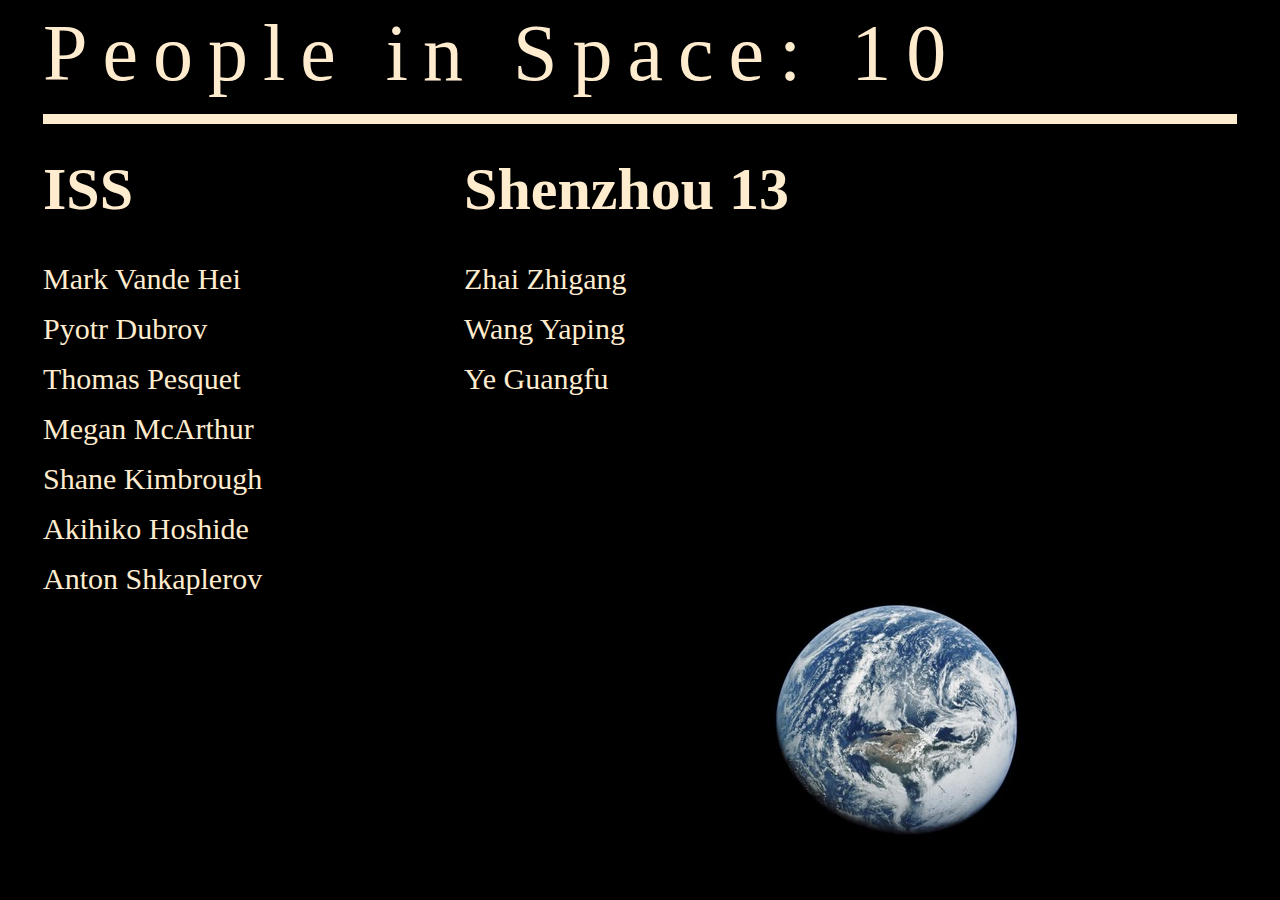
<file: assignment6/index.html>
<!DOCTYPE html>
<html lang="en">
    <head>
        <meta charset="utf-8">
        <title>Assignment 6</title>
        <link rel="stylesheet" href="styles.css">
        <script src="https://code.jquery.com/jquery-3.6.0.min.js"></script>
        <script src="getData.js"></script>
    </head>
    <body>
        <header>People in Space: <span id="numPeople"></span></header>
        <div class="grid-container">
            <div>
                <h1><a href="https://en.wikipedia.org/wiki/International_Space_Station" title="Visit the Wikipedia page for the ISS">ISS</a></h1>
                <ul id="issName"></ul>
                </ul>
            </div>
            <div>
                <h1><a href="https://en.wikipedia.org/wiki/Shenzhou_13" title="Visit the Wikipedia page for the Shenzhou 13">Shenzhou 13</a></h1>
                <ul id="shenName"></ul>
            </div>
        </div>
        <img src="earth.jpeg" alt="Earth from Space" style="position:fixed; bottom:0; right:0;">
        <script>
            console.log(data);
            console.log(iss);
            console.log(shen);
        </script>
    </body>
</html>
</file>
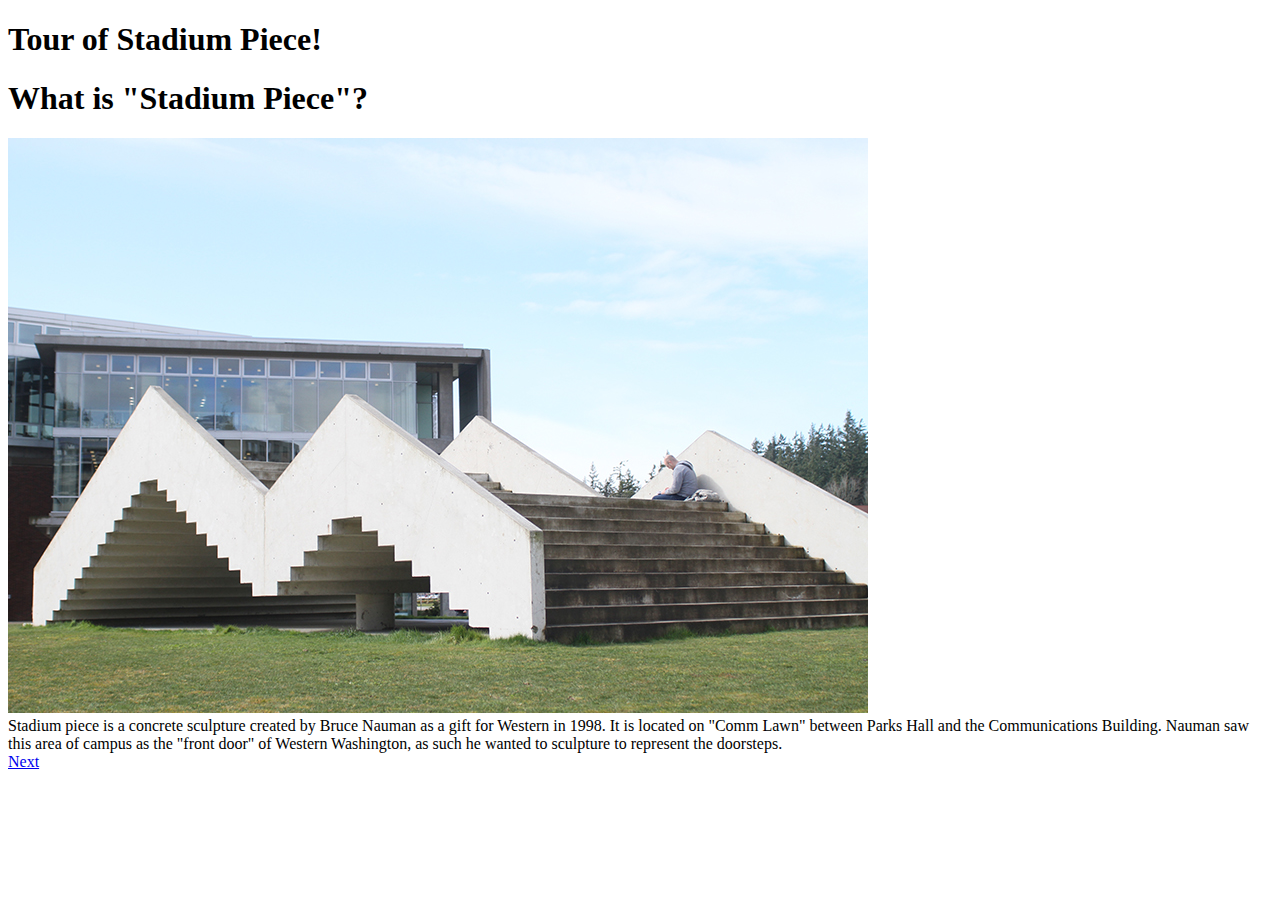
<file: assignment7/index.html>
<!doctype html>
<html lang="en">

    <head>
        <meta charset="utf-8">
        <meta name="viewport" content="width=device-width, initial-scale=1">
        <link href="https://cdn.jsdelivr.net/npm/bootstrap@5.1.3/dist/css/bootstrap.min.css" rel="stylesheet" integrity="sha384-1BmE4kWBq78iYhFldvKuhfTAU6auU8tT94WrHftjDbrCEXSU1oBoqyl2QvZ6jIW3" crossorigin="anonymous">
        <title>Assignment 7</title>
    </head>

    <body>
        <div class="container-fluid pt-3 pb-3 bg-primary text-white">
            <h1 class="display-2">Tour of Stadium Piece!</h1>
        </div>

        <div class="card">
            <div class="card-header"><h1>What is "Stadium Piece"?</h1></div>
            <img class="card-img-bottom" src="stadium1.jpeg" alt="Stadium Piece from WWU gallery">
            <div class="card-body">Stadium piece is a concrete sculpture created by Bruce Nauman as a gift for Western in 1998.
            It is located on "Comm Lawn" between Parks Hall and the Communications Building. Nauman saw this area of campus as the 
            "front door" of Western Washington, as such he wanted to sculpture to represent the doorsteps. </div>
            <div class="card-footer"><a href="walkup.html" class="btn btn-primary">Next</a></div>
        </div>

        <script src="https://cdn.jsdelivr.net/npm/bootstrap@5.1.3/dist/js/bootstrap.bundle.min.js" integrity="sha384-ka7Sk0Gln4gmtz2MlQnikT1wXgYsOg+OMhuP+IlRH9sENBO0LRn5q+8nbTov4+1p" crossorigin="anonymous"></script>
    </body>

</html>
</file>
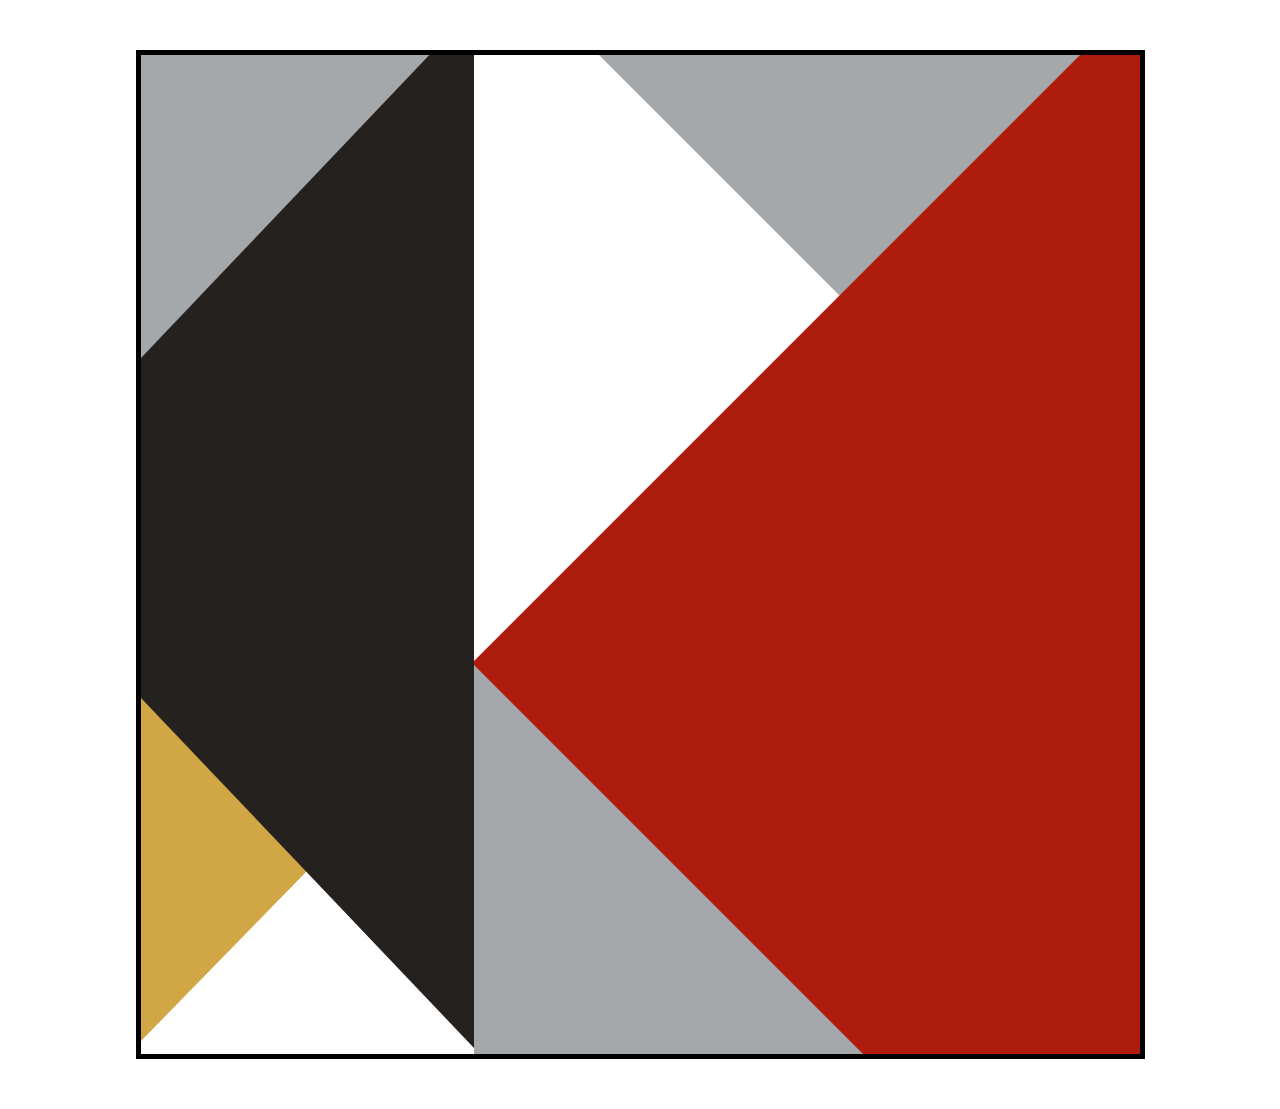
<file: assignment3/animated/index.html>
<!DOCTYPE html>
<html lang="en">
    <head>
        <meta charset="en">
        <title>Assignment3</title>
        <link rel="stylesheet" href="styles.css">
    </head>
    <body>
        <div class="grid-container">
            <div class="item1"></div>
            <div class="item2"></div>
            <div class="item3"></div>
            <div class="item4"></div>
            <div class="item5"></div>
            <div class="item6"></div>
            <div class="item7"></div>
            <div class="item8"></div>
            <div class="item9"></div>
        </div>
    </body>
</html>
</file>
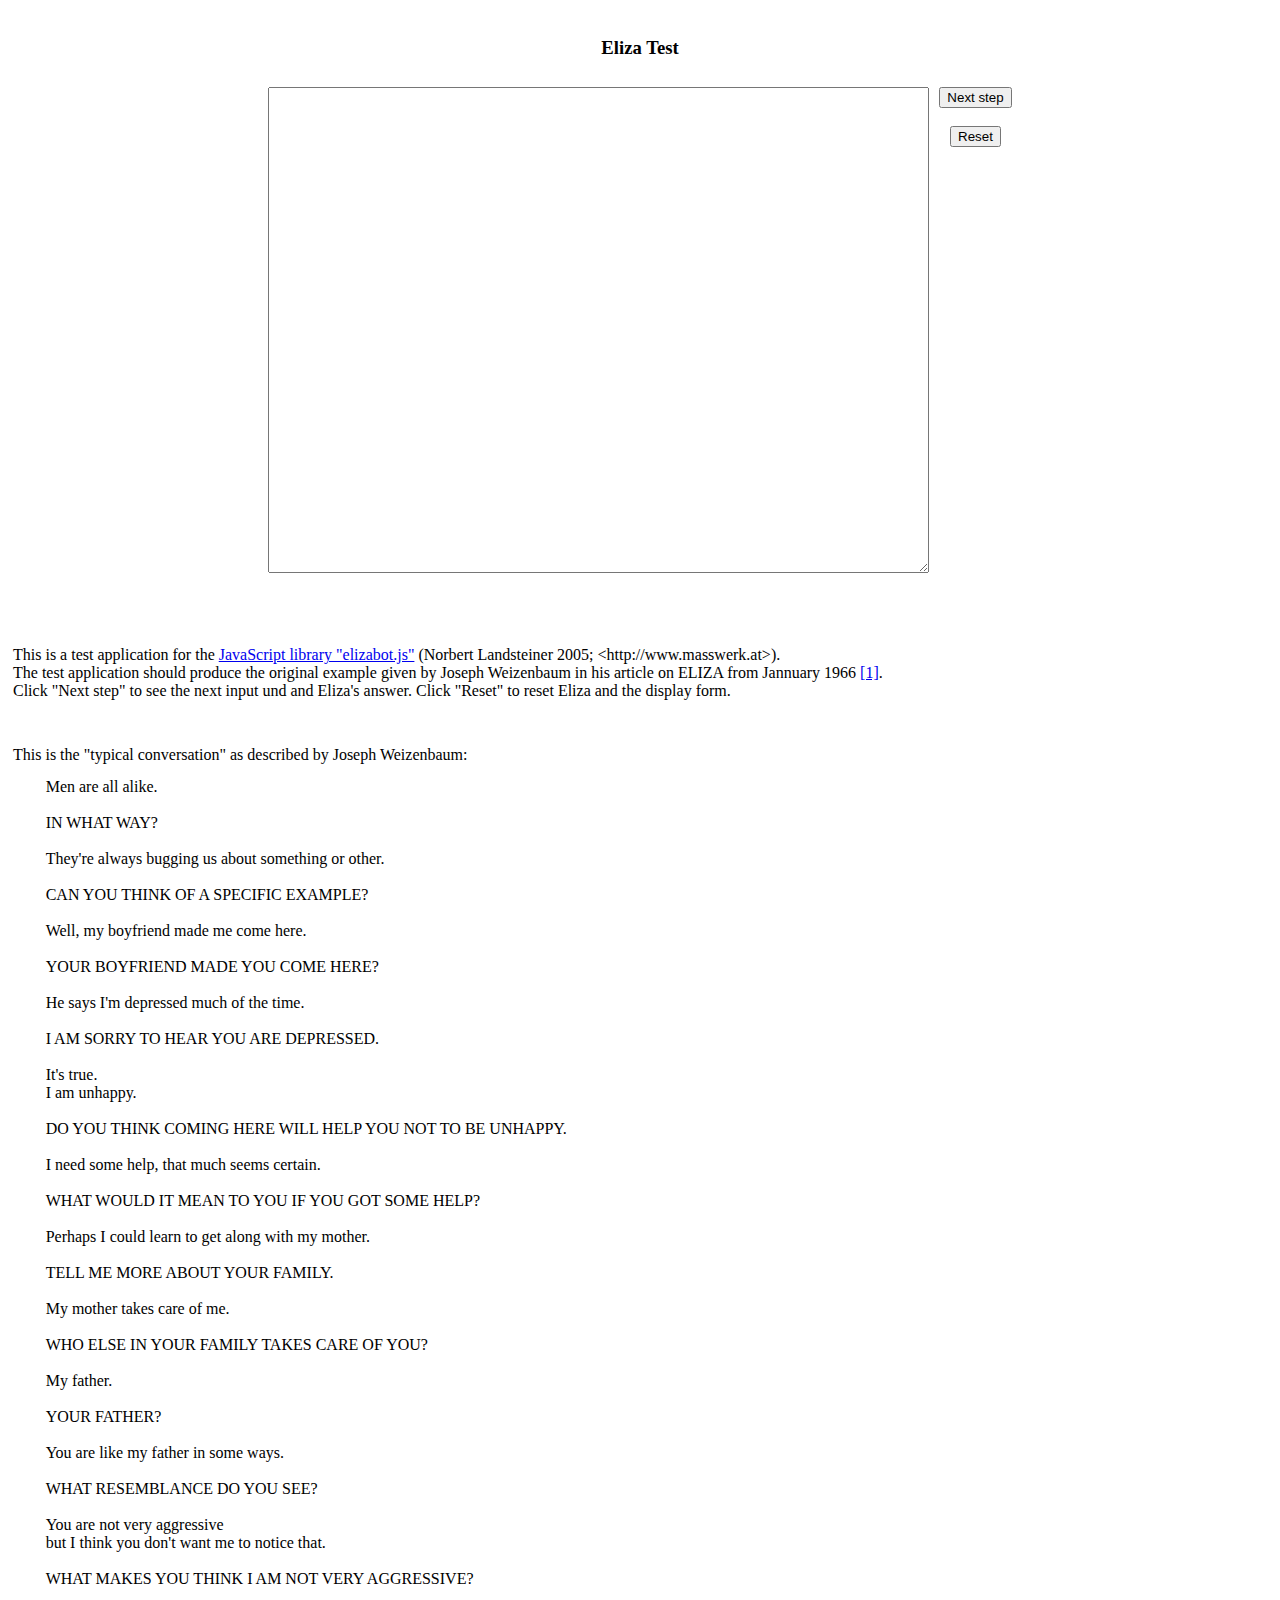
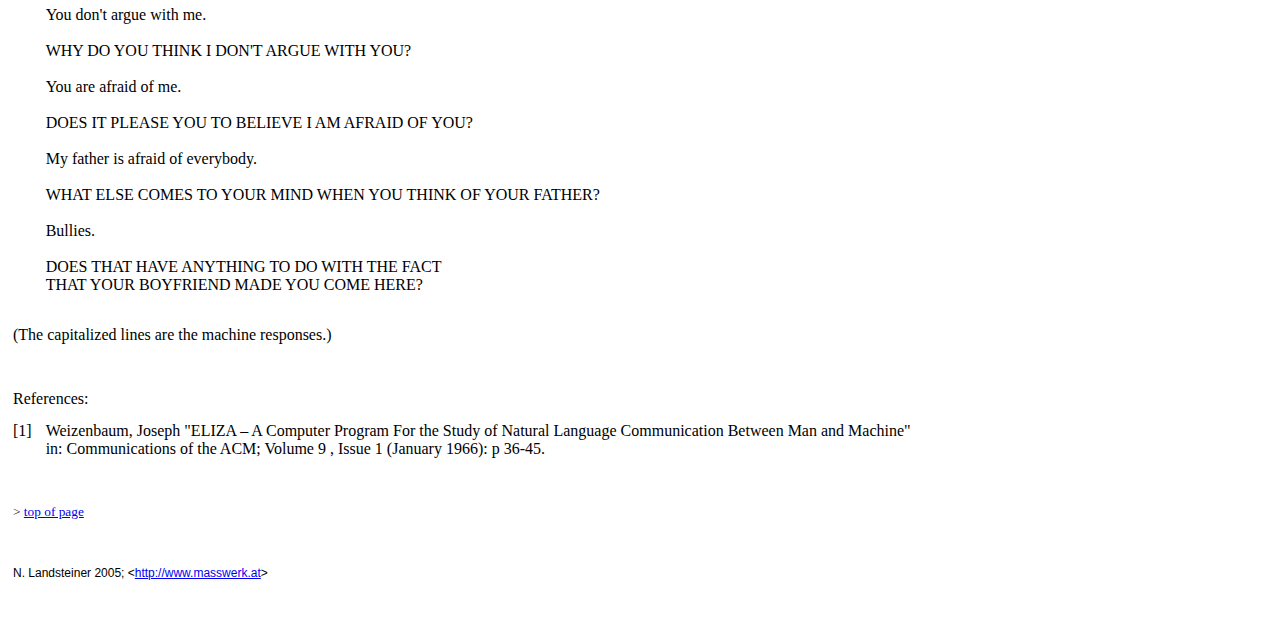
<file: assignment5/eliza_test.html>
<HTML>
<HEAD>
	<TITLE>Eliza Test</TITLE>
	<SCRIPT LANGUAGE="JavaScript" TYPE="text/javascript" SRC="elizabot.js"></SCRIPT>
	<SCRIPT LANGUAGE="JavaScript" TYPE="text/javascript" SRC="elizadata.js"></SCRIPT>

<SCRIPT LANGUAGE="JavaScript" TYPE="text/javascript">
<!--

// initialize with argument 'true': no random choices
var eliza = new ElizaBot(true);

var exampleLines= [
"Men are all alike.",
"They're always bugging us about something or other.",
"Well, my boyfriend made me come here.",
"He says I'm depressed much of the time.",
"It's true. I am unhappy.",
"I need some help, that much seems certain.",
"Perhaps I could learn to get along with my mother.",
"My mother takes care of me.",
"My father.",
"You are like my father in some ways.",
"You are not very aggressive but I think you don't want me to notice that.",
"You don't argue with me.",
"You are afraid of me.",
"My father is afraid of everybody.",
"Bullies."
];

var exampleCursor=0;

function elizaReset() {
	eliza.reset();
	exampleCursor=0;
}

function elizaNext() {
	if (exampleCursor >= exampleLines.length) {
		alert('Last entry reached.\nClick "Reset" to start over again.');
		return;
	}
	var userinput = exampleLines[exampleCursor++];
	document.forms.eform.edisplay.value += 'USER:  ' + userinput + '\n';
	document.forms.eform.edisplay.value += 'ELIZA: ' + eliza.transform(userinput) + '\n';
}

//-->
</SCRIPT>
</HEAD>

<BODY TOPMARGIN="0" LEFTMARGIN="0" RIGHTMARGIN="0" BOTTOMMARGIN="0" MARGINHEIGHT="0" MARGINWIDTH="0" STYLE="border:0"><A NAME="top"></A>

<CENTER>
<P>&nbsp;</P>
<H3>Eliza Test</H3>
<TABLE BORDER="0" CELLSPACING="10" CELLPADDING="0">
<FORM NAME="eform" onsubmit="return false">
<TR VALIGN="top">
<TD><TEXTAREA NAME="edisplay" COLS="80" ROWS="32"></TEXTAREA></TD>
<TD ALIGN="center"><INPUT TYPE="button" VALUE="Next step" onclick="elizaNext()"><BR><BR><INPUT TYPE="reset" VALUE="Reset" onclick="elizaReset(); return true"></TD>
</TR>
</FORM>
</TABLE>
</CENTER>

<P>&nbsp;</P>
<TABLE BORDER="0" CELLSPACING="12" CELLPADDDING="0">
<TR>
<TD COLSPAN="2">
This is a test application for the <A HREF="index.html">JavaScript library &quot;elizabot.js&quot;</A> (Norbert Landsteiner 2005; &lt;http://www.masswerk.at&gt;).<BR>
The test application should produce the original example given by Joseph Weizenbaum in his article on ELIZA from Jannuary 1966 <A HREF="#ELIZA">[1]</A>.<BR> Click &quot;Next step&quot; to see the next input und and Eliza's answer. Click &quot;Reset&quot; to reset Eliza and the display form.</TD>
</TR>
<TR><TD COLSPAN="2">&nbsp;</TD></TR>
<TR><TD COLSPAN="2">This is the &quot;typical conversation&quot; as described by Joseph Weizenbaum:</TD></TR>
<TR>
<TD>&nbsp;</TD>
<TD>
Men are all alike.<BR><BR>
IN WHAT WAY?<BR><BR>
They're always bugging us about something or other.<BR><BR>
CAN YOU THINK OF A SPECIFIC EXAMPLE?<BR><BR>
Well, my boyfriend made me come here.<BR><BR>
YOUR BOYFRIEND MADE YOU COME HERE?<BR><BR>
He says I'm depressed much of the time.<BR><BR>
I AM SORRY TO HEAR YOU ARE DEPRESSED.<BR><BR>
It's true.<BR>
I am unhappy.<BR><BR>
DO YOU THINK COMING HERE WILL HELP YOU NOT TO BE UNHAPPY.<BR><BR>
I need some help, that much seems certain.<BR><BR>
WHAT WOULD IT MEAN TO YOU IF YOU GOT SOME HELP?<BR><BR>
Perhaps I could learn to get along with my mother.<BR><BR>
TELL ME MORE ABOUT YOUR FAMILY.<BR><BR>
My mother takes care of me.<BR><BR>
WHO ELSE IN YOUR FAMILY TAKES CARE OF YOU?<BR><BR>
My father.<BR><BR>
YOUR FATHER?<BR><BR>
You are like my father in some ways.<BR><BR>
WHAT RESEMBLANCE DO YOU SEE?<BR><BR>
You are not very aggressive<BR>
but I think you don't want me to notice that.<BR><BR>
WHAT MAKES YOU THINK I AM NOT VERY AGGRESSIVE?<BR><BR>
You don't argue with me.<BR><BR>
WHY DO YOU THINK I DON'T ARGUE WITH YOU?<BR><BR>
You are afraid of me.<BR><BR>
DOES IT PLEASE YOU TO BELIEVE I AM AFRAID OF YOU?<BR><BR>
My father is afraid of everybody.<BR><BR>
WHAT ELSE COMES TO YOUR MIND WHEN YOU THINK OF YOUR FATHER?<BR><BR>
Bullies.<BR><BR>
DOES THAT HAVE ANYTHING TO DO WITH THE FACT<BR>
THAT YOUR BOYFRIEND MADE YOU COME HERE?<BR>
&nbsp;
</TD>
</TR>
<TR><TD COLSPAN="2">(The capitalized lines are the machine responses.)</TD></TR>
<TR><TD COLSPAN="2">&nbsp;</TD></TR>
<TR><TD COLSPAN="2">References:</TD></TR>
<TR VALIGN="top">
<TD><A NAME="ELIZA"></A>[1]</TD>
<TD>
    Weizenbaum, Joseph &quot;ELIZA &#150; A Computer Program For the Study of Natural Language
    Communication Between Man and Machine&quot;<BR>
    in: Communications of the ACM; Volume 9 , Issue 1 (January 1966): p 36-45.
</TD>
</TR>
<TR><TD COLSPAN="2">&nbsp;</TD></TR>
<TR><TD COLSPAN="2"><SMALL>&gt; <A HREF="#top">top of page</A></SMALL></TD></TR>
<TR><TD COLSPAN="2">&nbsp;</TD></TR>
<TR><TD COLSPAN="2" STYLE="font-family: arial,helvetica,sans-serif; font-size: 12px;">N. Landsteiner 2005; &lt;<A HREF="http://www.masswerk.at/" TARGET="_blank">http://www.masswerk.at</A>&gt;</SMALL></TD></TR>
<TR><TD COLSPAN="2">&nbsp;</TD></TR>
</TABLE>

</BODY>
</HTML>
</file>
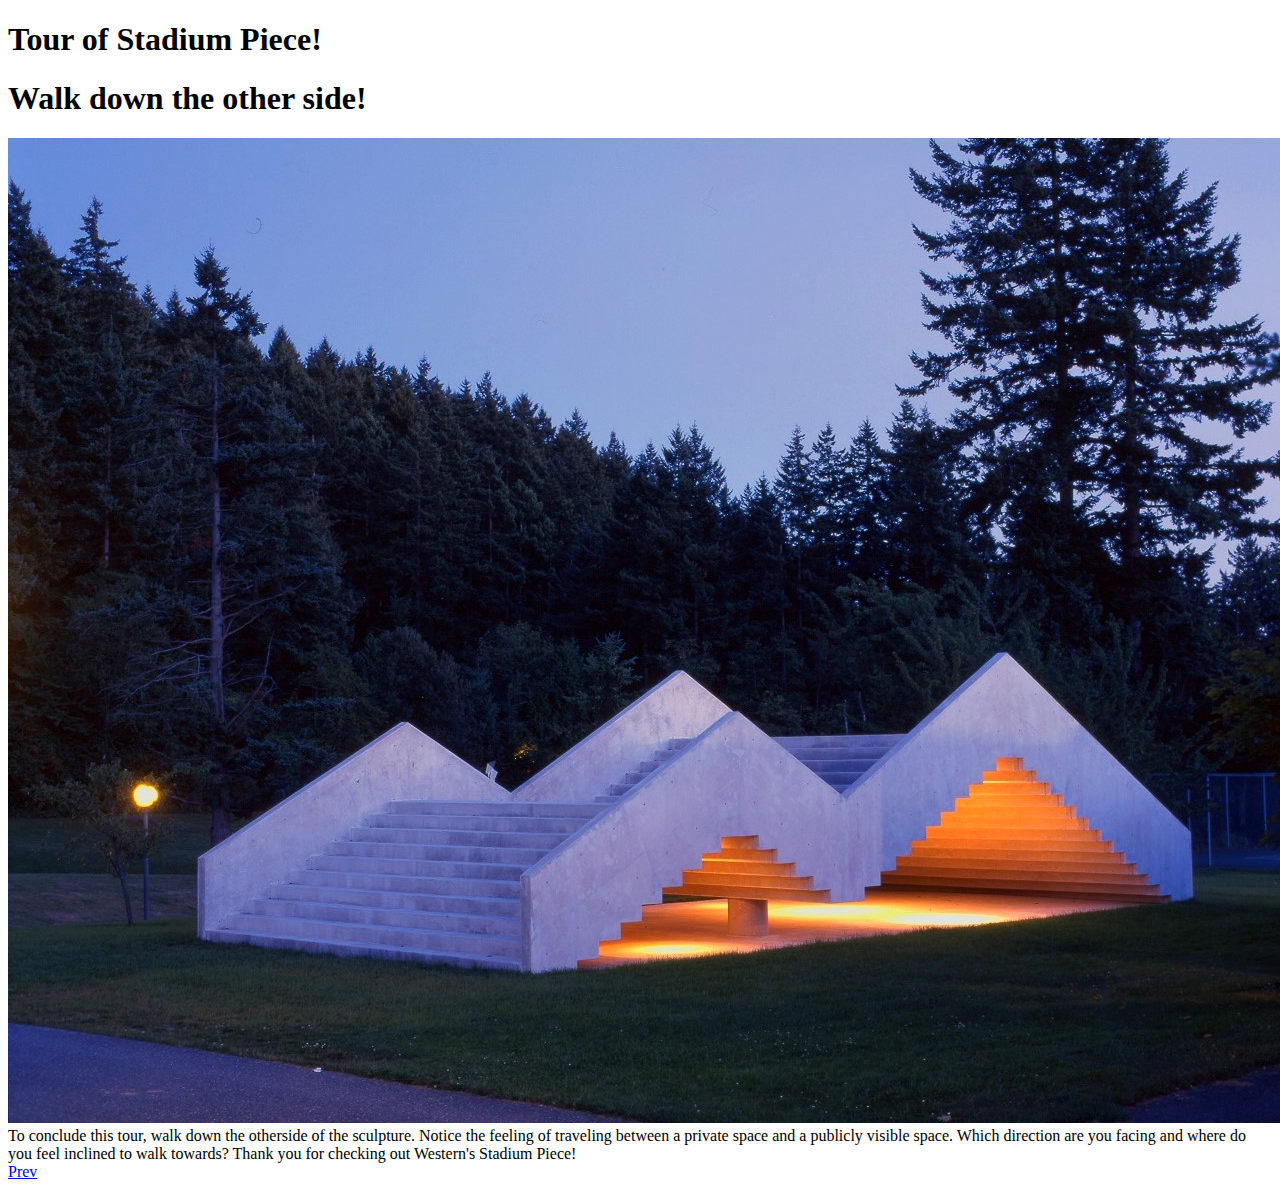
<file: assignment7/end.html>
<!doctype html>
<html lang="en">

    <head>
        <meta charset="utf-8">
        <meta name="viewport" content="width=device-width, initial-scale=1">
        <link href="https://cdn.jsdelivr.net/npm/bootstrap@5.1.3/dist/css/bootstrap.min.css" rel="stylesheet" integrity="sha384-1BmE4kWBq78iYhFldvKuhfTAU6auU8tT94WrHftjDbrCEXSU1oBoqyl2QvZ6jIW3" crossorigin="anonymous">
        <title>Assignment 7</title>
    </head>

    <body>
        <div class="container-fluid pt-3 pb-3 bg-primary text-white">
            <h1 class="display-2">Tour of Stadium Piece!</h1>
        </div>

        <div class="card">
            <div class="card-header"><h1>Walk down the other side!</h1></div>
            <img class="card-img-bottom" src="end.jpg" alt="Stadium Piece from WWU gallery">
            <div class="card-body">To conclude this tour, walk down the otherside of the sculpture. Notice the feeling of traveling between 
            a private space and a publicly visible space. Which direction are you facing and where do you feel inclined to walk towards? Thank you
            for checking out Western's Stadium Piece!
            </div>
            <div class="card-footer">
                <a href="middle.html" class="btn btn-secondary">Prev</a>
            </div>
            
        </div>

        <script src="https://cdn.jsdelivr.net/npm/bootstrap@5.1.3/dist/js/bootstrap.bundle.min.js" integrity="sha384-ka7Sk0Gln4gmtz2MlQnikT1wXgYsOg+OMhuP+IlRH9sENBO0LRn5q+8nbTov4+1p" crossorigin="anonymous"></script>
    </body>

</html>
</file>
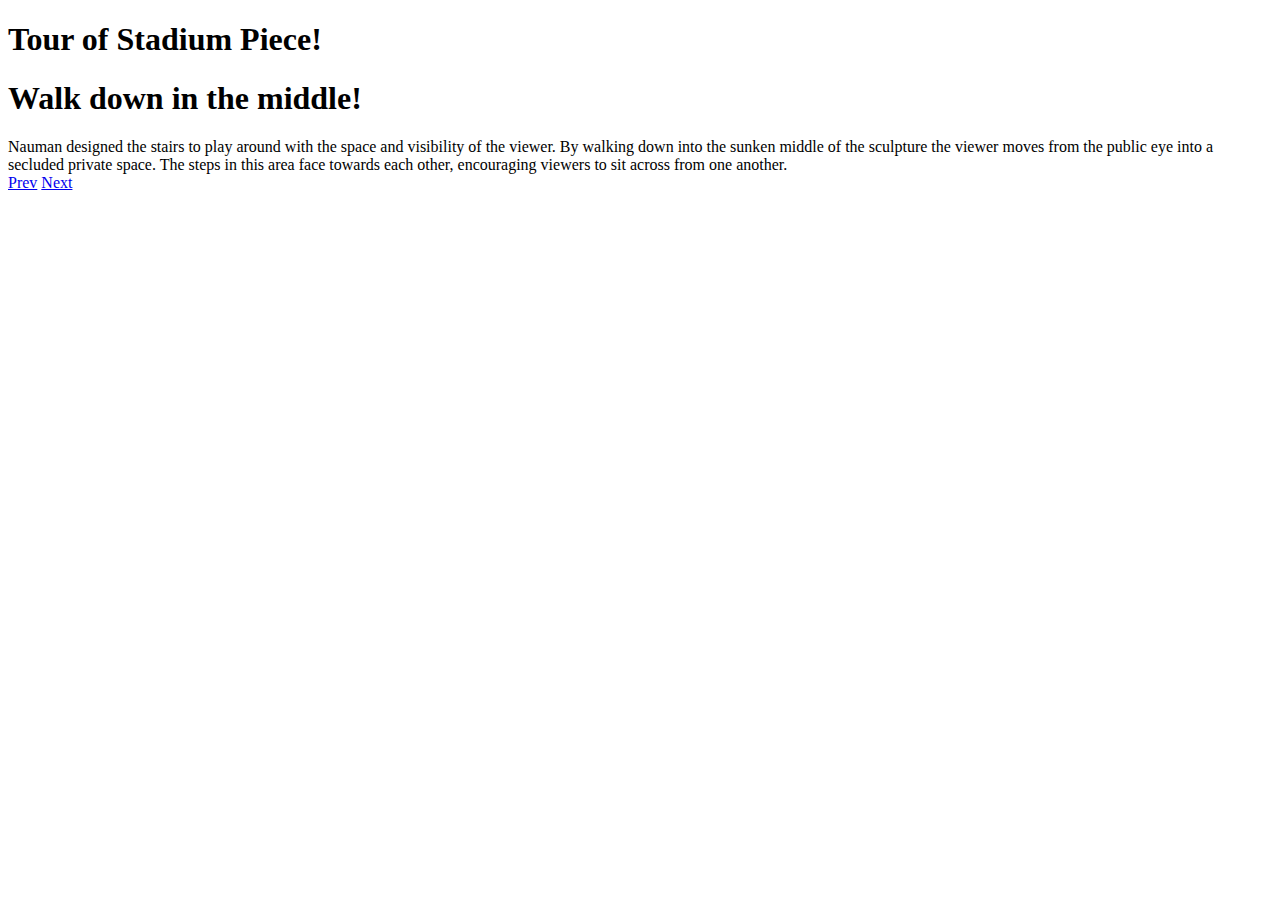
<file: assignment7/middle.html>
<!doctype html>
<html lang="en">

    <head>
        <meta charset="utf-8">
        <meta name="viewport" content="width=device-width, initial-scale=1">
        <link href="https://cdn.jsdelivr.net/npm/bootstrap@5.1.3/dist/css/bootstrap.min.css" rel="stylesheet" integrity="sha384-1BmE4kWBq78iYhFldvKuhfTAU6auU8tT94WrHftjDbrCEXSU1oBoqyl2QvZ6jIW3" crossorigin="anonymous">
        <title>Assignment 7</title>
    </head>

    <body>
        <div class="container-fluid pt-3 pb-3 bg-primary text-white">
            <h1 class="display-2">Tour of Stadium Piece!</h1>
        </div>

        <div class="card">
            <div class="card-header"><h1>Walk down in the middle!</h1></div>
            <div class="card-body">Nauman designed the stairs to play around with the space and visibility of the viewer. By walking down
            into the sunken middle of the sculpture the viewer moves from the public eye into a secluded private space. The steps in 
            this area face towards each other, encouraging viewers to sit across from one another.
            </div>
            <div class="card-footer">
                <a href="walkup.html" class="btn btn-secondary">Prev</a>
                <a href="end.html" class="btn btn-primary">Next</a>
            </div>
            
        </div>

        <script src="https://cdn.jsdelivr.net/npm/bootstrap@5.1.3/dist/js/bootstrap.bundle.min.js" integrity="sha384-ka7Sk0Gln4gmtz2MlQnikT1wXgYsOg+OMhuP+IlRH9sENBO0LRn5q+8nbTov4+1p" crossorigin="anonymous"></script>
    </body>

</html>
</file>
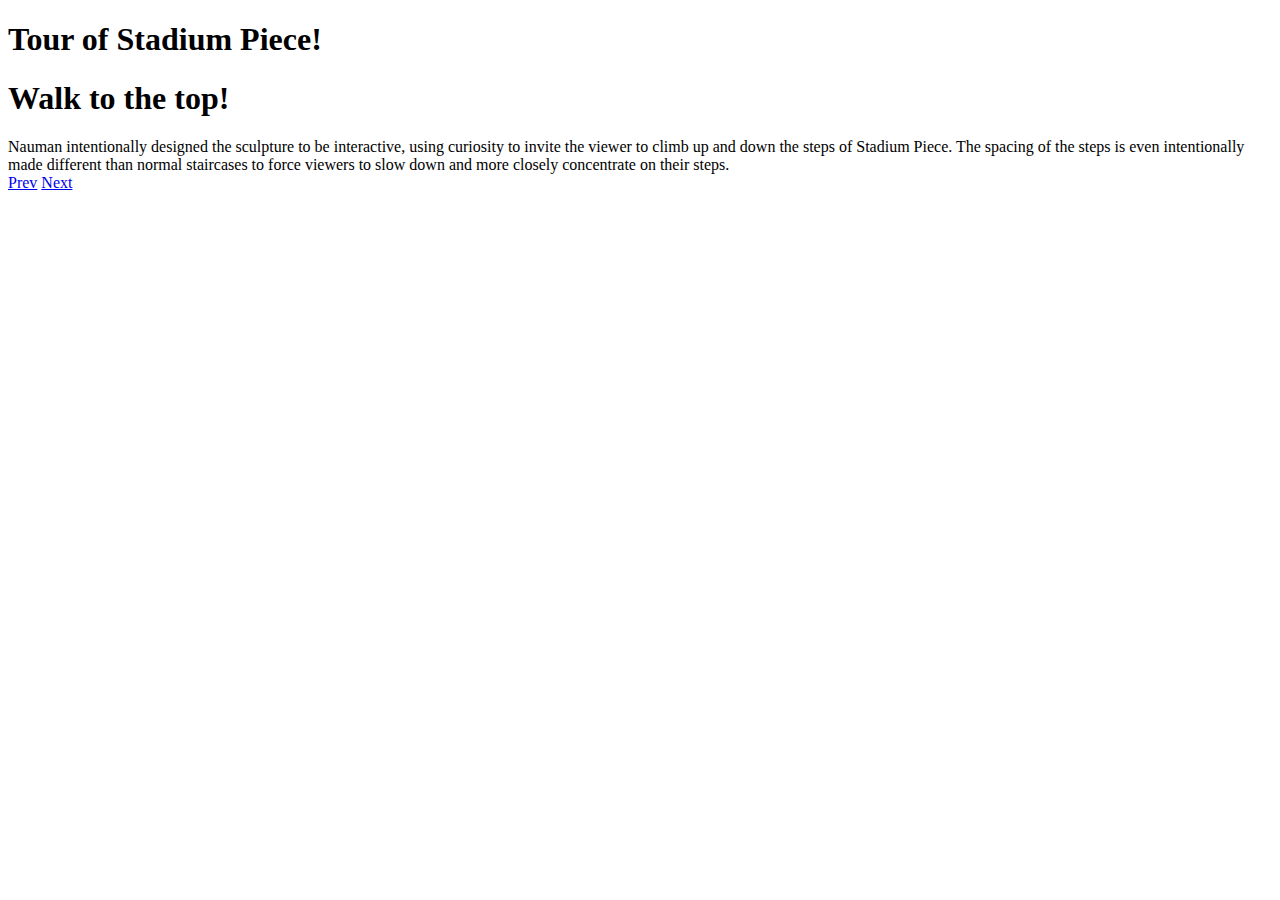
<file: assignment7/walkup.html>
<!doctype html>
<html lang="en">

    <head>
        <meta charset="utf-8">
        <meta name="viewport" content="width=device-width, initial-scale=1">
        <link href="https://cdn.jsdelivr.net/npm/bootstrap@5.1.3/dist/css/bootstrap.min.css" rel="stylesheet" integrity="sha384-1BmE4kWBq78iYhFldvKuhfTAU6auU8tT94WrHftjDbrCEXSU1oBoqyl2QvZ6jIW3" crossorigin="anonymous">
        <title>Assignment 7</title>
    </head>

    <body>
        <div class="container-fluid pt-3 pb-3 bg-primary text-white">
            <h1 class="display-2">Tour of Stadium Piece!</h1>
        </div>

        <div class="card">
            <div class="card-header"><h1>Walk to the top!</h1></div>
            <div class="card-body">Nauman intentionally designed the sculpture to be interactive, using curiosity to invite the viewer to climb
            up and down the steps of Stadium Piece. The spacing of the steps is even intentionally made different than normal staircases to force viewers to slow down and
            more closely concentrate on their steps.
            </div>
            <div class="card-footer">
                <a href="index.html" class="btn btn-secondary">Prev</a>
                <a href="middle.html" class="btn btn-primary">Next</a>
            </div>
            
        </div>

        <script src="https://cdn.jsdelivr.net/npm/bootstrap@5.1.3/dist/js/bootstrap.bundle.min.js" integrity="sha384-ka7Sk0Gln4gmtz2MlQnikT1wXgYsOg+OMhuP+IlRH9sENBO0LRn5q+8nbTov4+1p" crossorigin="anonymous"></script>
    </body>

</html>
</file>
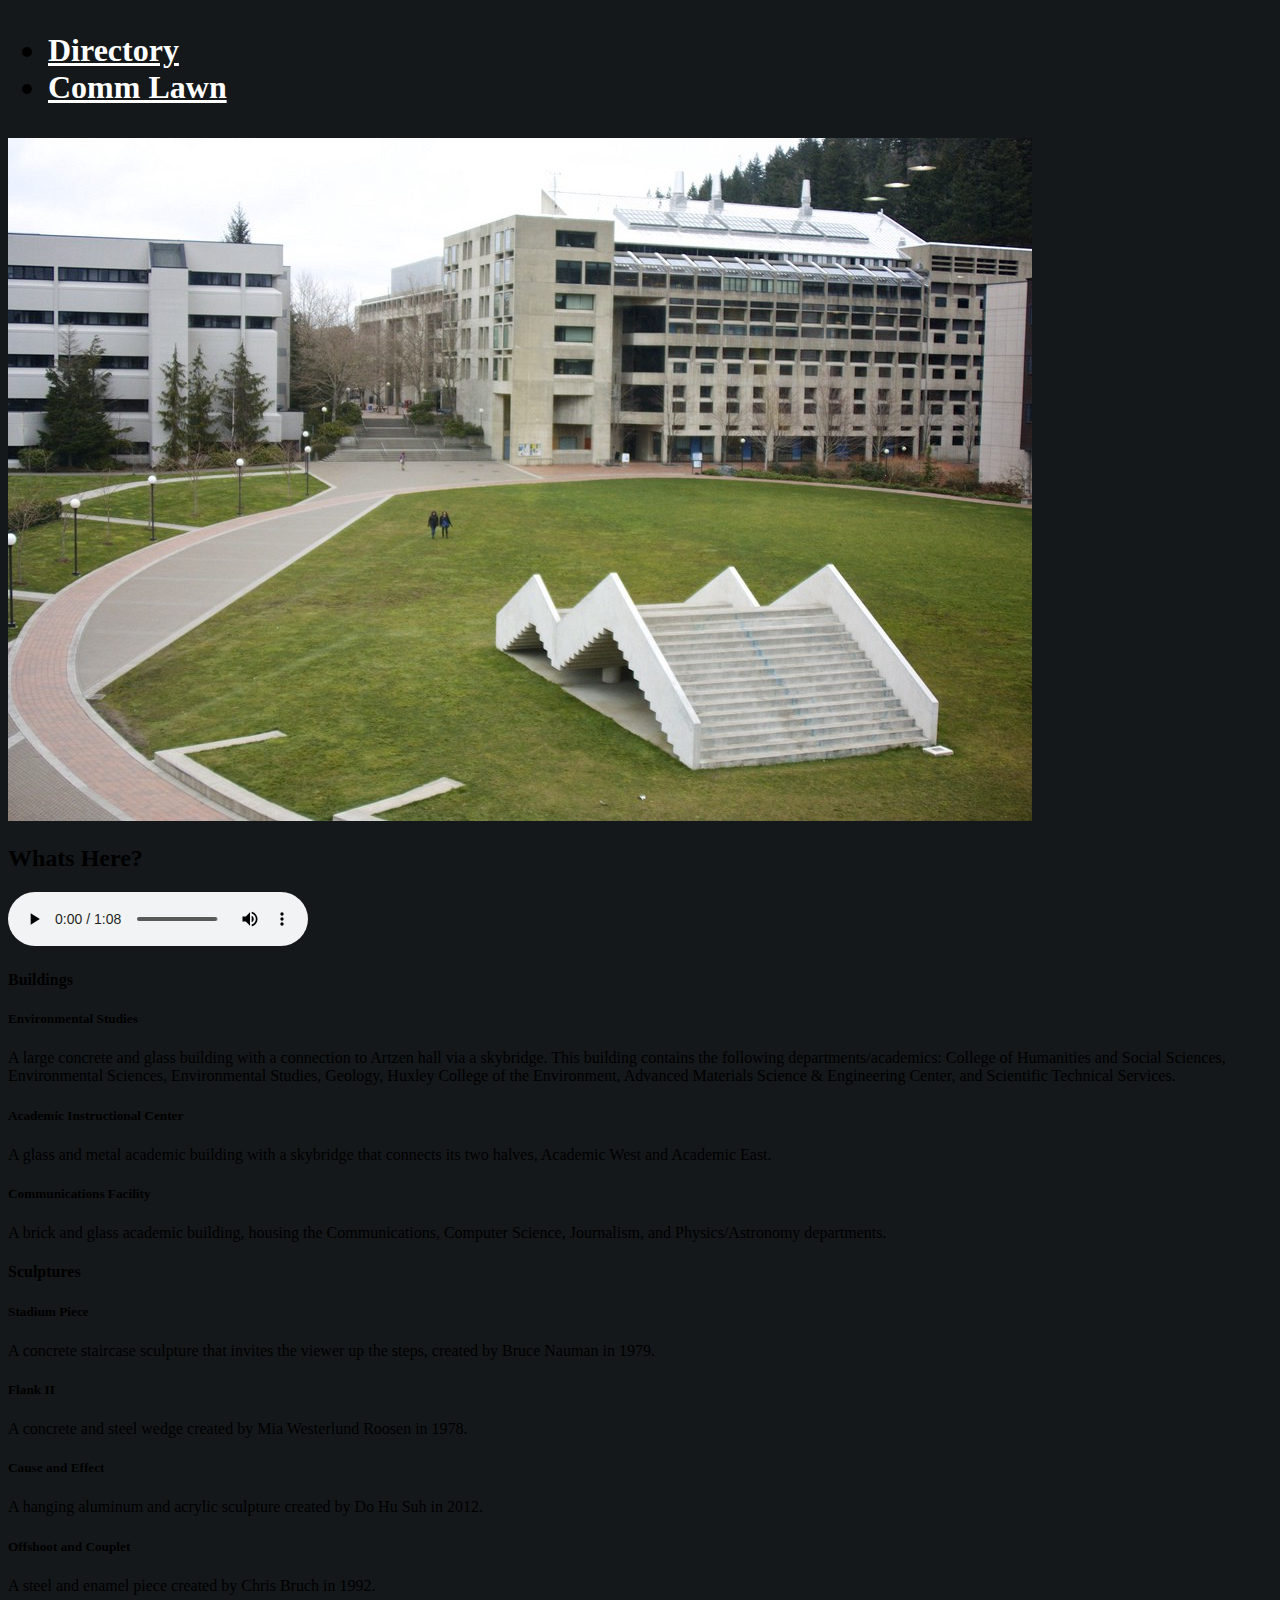
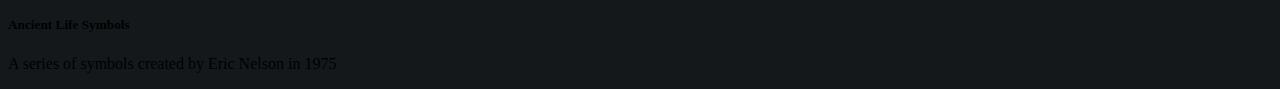
<file: final project/commlawn.html>
<!doctype html>
<html lang="en">

    <head>
        <meta charset="utf-8">
        <meta name="viewport" content="width=device-width, initial-scale=1">
        <link href="https://cdn.jsdelivr.net/npm/bootstrap@5.1.3/dist/css/bootstrap.min.css" rel="stylesheet" integrity="sha384-1BmE4kWBq78iYhFldvKuhfTAU6auU8tT94WrHftjDbrCEXSU1oBoqyl2QvZ6jIW3" crossorigin="anonymous">
        <link rel="stylesheet" href="styles.css">
        <title>Comm Lawn</title>
    </head>

    <body>
        <div class="container-md rounded mt-1 p-3 bg-primary text-white">
            <h1>
                <ul class="breadcrumb">
                    <li class="breadcrumb-item"><a href="index.html" style="color: white;">Directory</a></li>
                    <li class="breadcrumb-item"><a href="commlawn.html" style="color: white;">Comm Lawn</a></li>
                </ul>
            </h1>
        </div>
        <div class="container-md rounded my-1">
            <img src="commlawn.jpeg" class="img-fluid mx-auto d-block">
        </div>
        <div class="container-md p-3 rounded bg-light">
            <h2 class="text-primary">Whats Here?</h2>
            <audio controls>
                <source src="commlawn1.mp3" type="audio/mpeg">
                Your browser does not support the HTML audio element
            </audio>
            <div class="row">
                <div class="col-sm-6">
                    <div class="container-sm border border-primary pt-3 mb-3">
                        <h4 class="text-primary">Buildings</h4>
                        <h5>Environmental Studies</h5>
                        <p>A large concrete and glass building with a connection to Artzen hall via a skybridge. This building contains the following departments/academics: College of Humanities and Social Sciences,
                        Environmental Sciences, Environmental Studies, Geology, Huxley College of the Environment, Advanced Materials Science & Engineering Center, and Scientific Technical Services.</p>
                        </p>
                        <h5>Academic Instructional Center</h5>
                        <p>A glass and metal academic building with a skybridge that connects its two halves, Academic West and Academic East.</p>
                        <h5>Communications Facility</h5>
                        <p>A brick and glass academic building, housing the Communications, Computer Science, Journalism, and Physics/Astronomy departments.</p>
                    </div>
                </div>
                <div class="col-sm-6">
                    <div class="container-sm border border-primary pt-3">
                        <h4 class="text-primary">Sculptures</h4>
                        <h5>Stadium Piece</h5>
                        <p>A concrete staircase sculpture that invites the viewer up the steps, created by Bruce Nauman in 1979.</p>
                        <h5>Flank II</h5>
                        <p>A concrete and steel wedge created by Mia Westerlund Roosen in 1978.</p>
                        <h5>Cause and Effect</h5>
                        <p>A hanging aluminum and acrylic sculpture created by Do Hu Suh in 2012.</p>
                        <h5>Offshoot and Couplet</h5>
                        <p>A steel and enamel piece created by Chris Bruch in 1992.</p>
                        <h5>Ancient Life Symbols</h5>
                        <p>A series of symbols created by Eric Nelson in 1975</p>
                    </div>
                </div>
            </div>
        </div>
        <script src="https://cdn.jsdelivr.net/npm/bootstrap@5.1.3/dist/js/bootstrap.bundle.min.js" integrity="sha384-ka7Sk0Gln4gmtz2MlQnikT1wXgYsOg+OMhuP+IlRH9sENBO0LRn5q+8nbTov4+1p" crossorigin="anonymous"></script>
    </body>

</html>
</file>
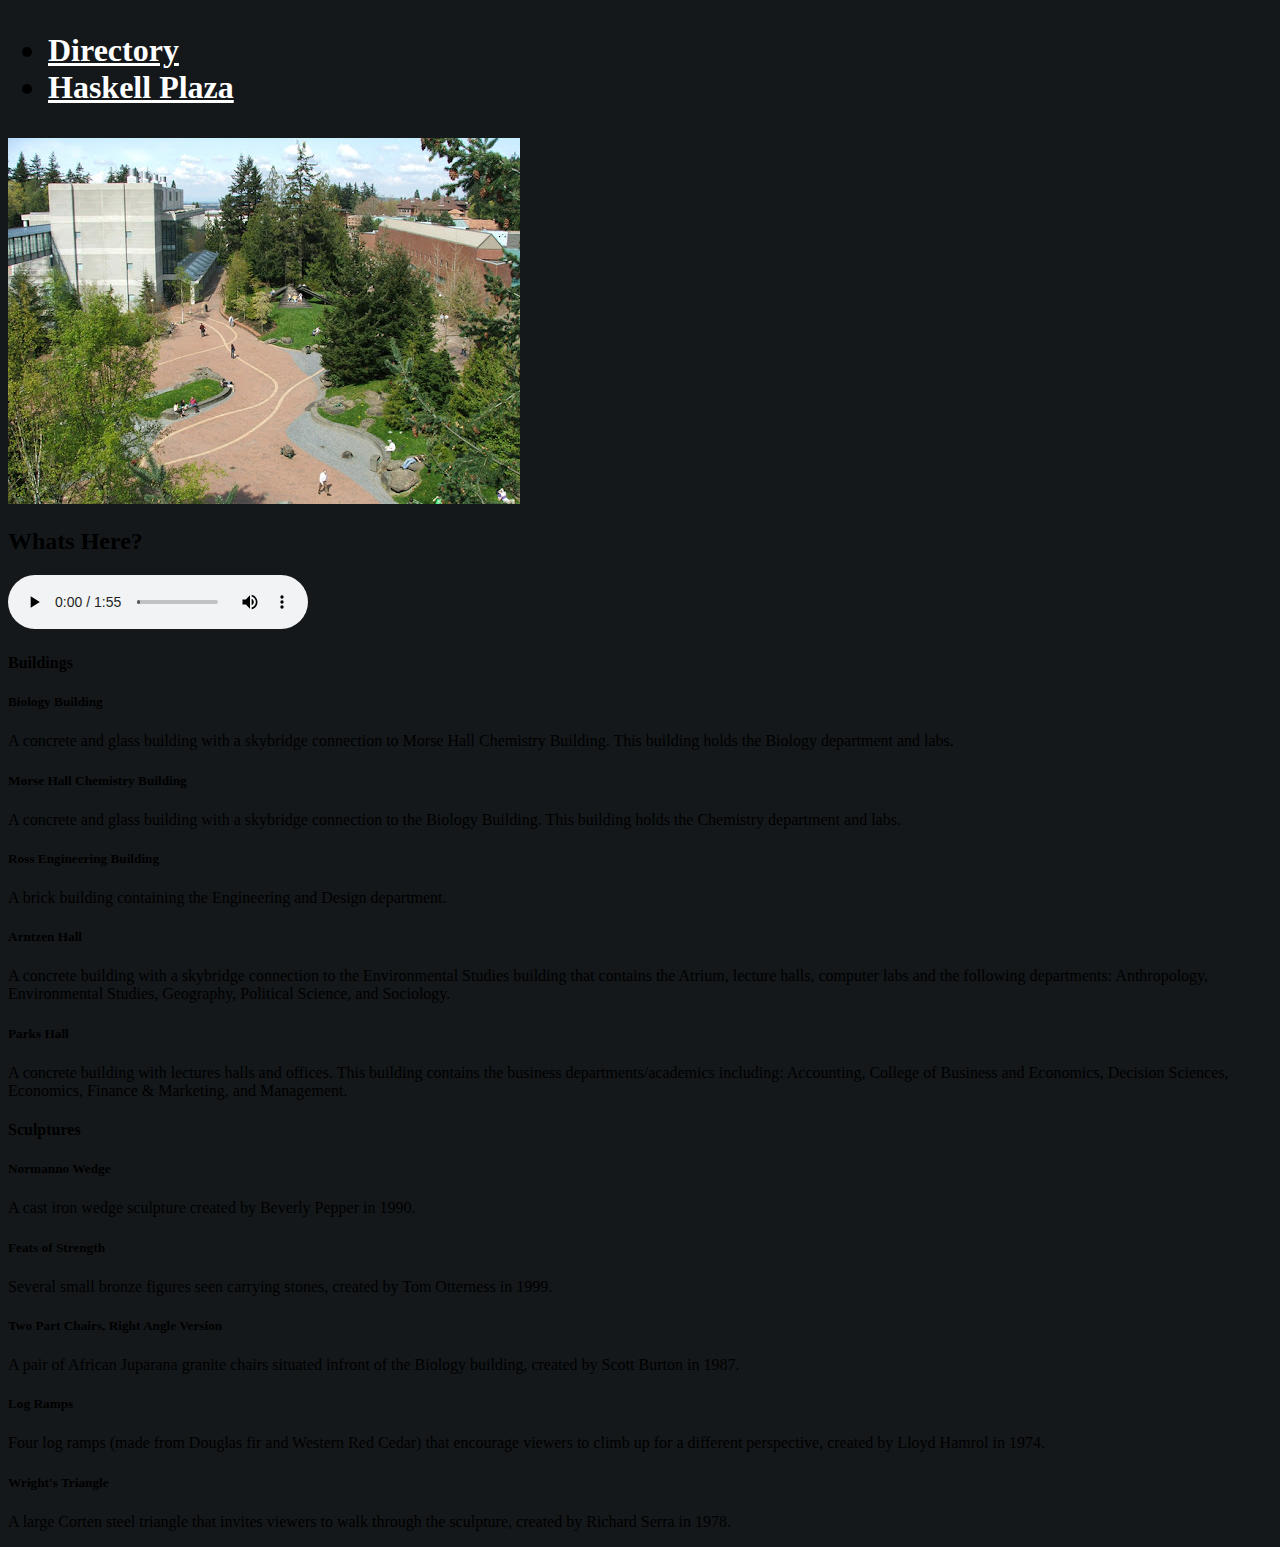
<file: final project/haskellplaza.html>
<!doctype html>
<html lang="en">

    <head>
        <meta charset="utf-8">
        <meta name="viewport" content="width=device-width, initial-scale=1">
        <link href="https://cdn.jsdelivr.net/npm/bootstrap@5.1.3/dist/css/bootstrap.min.css" rel="stylesheet" integrity="sha384-1BmE4kWBq78iYhFldvKuhfTAU6auU8tT94WrHftjDbrCEXSU1oBoqyl2QvZ6jIW3" crossorigin="anonymous">
        <link rel="stylesheet" href="styles.css">
        <title>Haskell Plaza</title>
    </head>

    <body>
        <div class="container-md rounded mt-1 p-3 bg-primary text-white">
            <h1>
                <ul class="breadcrumb">
                    <li class="breadcrumb-item"><a href="index.html" style="color: white;">Directory</a></li>
                    <li class="breadcrumb-item"><a href="haskellplaza.html" style="color: white;">Haskell Plaza</a></li>
                </ul>
            </h1>
        </div>
        <div class="container-md rounded my-1">
            <img src="haskell.jpg" class="img-fluid mx-auto d-block">
        </div>
        <div class="container-md p-3 rounded bg-light">
            <h2 class="text-primary">Whats Here?</h2>
            <audio controls>
                <source src="haskellplaza.mp3" type="audio/mpeg">
                Your browser does not support the HTML audio element
            </audio>
            <div class="row">
                <div class="col-sm-6">
                    <div class="container-sm border border-primary pt-3 mb-3">
                        <h4 class="text-primary">Buildings</h4>
                        <h5>Biology Building</h5>
                        <p>A concrete and glass building with a skybridge connection to Morse Hall Chemistry Building. This building holds the Biology department and labs.</p>
                        <h5>Morse Hall Chemistry Building</h5>
                        <p>A concrete and glass building with a skybridge connection to the Biology Building. This building holds the Chemistry department and labs.</p>
                        <h5>Ross Engineering Building</h5>
                        <p>A brick building containing the Engineering and Design department.</p>
                        <h5>Arntzen Hall</h5>
                        <p>A concrete building with a skybridge connection to the Environmental Studies building that contains the Atrium, lecture halls, computer labs and the following departments: Anthropology, Environmental Studies, Geography, Political Science, and Sociology.</p>
                        <h5>Parks Hall</h5>
                        <p>A concrete building with lectures halls and offices. This building contains the business departments/academics including: Accounting, College of Business and Economics, Decision Sciences, Economics, Finance & Marketing, and Management.</p>
                    </div>
                </div>
                <div class="col-sm-6">
                    <div class="container-sm border border-primary pt-3">
                        <h4 class="text-primary">Sculptures</h4>
                        <h5>Normanno Wedge</h5>
                        <p>A cast iron wedge sculpture created by Beverly Pepper in 1990.</p>
                        <h5>Feats of Strength</h5>
                        <p>Several small bronze figures seen carrying stones, created by Tom Otterness in 1999.</p>
                        <h5>Two Part Chairs, Right Angle Version</h5>
                        <p>A pair of African Juparana granite chairs situated infront of the Biology building, created by Scott Burton in 1987.</p>
                        <h5>Log Ramps</h5>
                        <p>Four log ramps (made from Douglas fir and Western Red Cedar) that encourage viewers to climb up for a different perspective, created by Lloyd Hamrol in 1974.</p>
                        <h5>Wright's Triangle</h5>
                        <p>A large Corten steel triangle that invites viewers to walk through the sculpture, created by Richard Serra in 1978.</p>
                    </div>
                </div>
            </div>
        </div>
        <script src="https://cdn.jsdelivr.net/npm/bootstrap@5.1.3/dist/js/bootstrap.bundle.min.js" integrity="sha384-ka7Sk0Gln4gmtz2MlQnikT1wXgYsOg+OMhuP+IlRH9sENBO0LRn5q+8nbTov4+1p" crossorigin="anonymous"></script>
    </body>

</html>
</file>
<file: assignment2/css/style.css>
body {
background-color: #93E9BE;   
color: black;
margin: 25px 5%;
border: 10px solid white;
border-radius: 5px;
font-family: garamond;
font-size: 20px;
}

img {
width: 512px;
display: block;
margin-left: auto;
margin-right: auto;
}


table {
border:0.5px solid black;
background-color: #eeffee;
margin-left: auto;
margin-right: auto;
}

th, td {
border:0.5px solid black;
}


figcaption {
    font-style: italic;
    padding: 2px;
    text-align: center;
  }

#column {
background-color: white;
padding: 15px;
margin: 10px;
}

header {
text-align: center;
}

h1 {
color: #93E9BE;
font-weight: bold;
}

h2 {
font-weight: bold;
}

h3 {
font-weight: bold;
}

a.highlight:hover {
color: #ff0000
}
</file>
<file: assignment4/styles.css>
body {
    background-color: white;
    width: auto;
    height: auto;
    margin-top: 17px;

}

header {
    margin: auto;
    padding: 5px;
    width: 90%;
    background-color:lightgray;
    font-size: 50px;
    font-family: "Verdana";
    color: black;
    border-bottom: 5px solid black;
}

section {
    margin: auto;
    padding: 10px;
    width: 90%;
    display: flex;
    flex-flow: row wrap;
    background-color: lightgray;
    font-size: 20px;
    font-family: "Verdana";
    color: black;
}

nav {
    margin: 0px;
    max-width: 30%;
    text-align: center;
    padding: 5px 10px 5px 5px;
    border-right: 2px solid black;

}

article {
    margin-left: 15px;
    max-width: 70%;
    padding: 5px 50px;
    word-wrap: normal;
    float: right;
    max-width: 75%;

}

ul {
    font-size: 15px;
    list-style-type: none;
    text-align: left;
    padding-left: 0px;
    line-height: 1.5;

}

#NYT:hover {
    color: blue;
}

#FN:hover {
    color: red;
}

p {
    line-height: 2;
    text-indent: 2cm;
}

img {
    margin: auto;
    display: none;
    max-height: 100%;
    max-width: 80%;
}
</file>
<file: assignment5/styles.css>
body {
    background-color: rgb(234, 202, 255);
}

table {
    background-image: url("parchment.jpg");
}
</file>
<file: assignment6/styles.css>
body {
    background-color: black;

}

header {
    margin-left: 35px;
    margin-right: 35px;
    padding-bottom: 15px;
    color: blanchedalmond;
    font-size: 80px;
    font-family: Tahoma;
    letter-spacing: 15px;
    text-align: left;
    border-bottom: blanchedalmond 10px solid;
}

.grid-container {
    margin-left: 35px;
    max-width: 75%;
    display: grid;
    grid-template-columns: auto auto;
    font-size: 30px;
    font-family: Tahoma;
    color: blanchedalmond;
    line-height: 50px;
}

ul {
    margin: 0;
    padding: 0;
    list-style-type: none;
}

a {
    text-decoration: none;
}

a:link, a:visited {
    color: blanchedalmond;
}

a:hover {
    color:green;
}

a:active {
    color: greenyellow;
}
</file>
<file: assignment3/animated/styles.css>
body {
    margin: 50px 5px;
}

.grid-container {
    display: grid;
    margin: auto;
    padding: 0px;
    border:5px solid black;
    height:999px;
    width: 999px;
    grid-template-columns: 333px 333px 333px;
    grid-template-rows: 333px 333px 333px;
    grid-gap: 0px;
    background-color: transparent;
    overflow: hidden;
}

@keyframes color1 {
    from {border-right: 700px solid #ad1c0c;}
    to {border-right: 700px solid #02ccff;}
}

@keyframes color2 {
    from {background-color:#a5a8ab;}
    to {background-color: #cc00ff;}
}

@keyframes color3 {
    from {border-top: 260px solid #a5a8ab;}
    to {border-top: 260px solid #cc00ff;}
}

@keyframes color4 {
    from {border-right: 333px solid #25211f;}
    to {border-right: 333px solid #ff5804;}
}

@keyframes color5 {
    from {border-left: 166px solid #d1a745}
    to {border-left: 166px solid #3cff00}
}


.item1 {
    background-color: #a5a8ab;
    width: 333px;
    height: 500px;
    z-index: -1;
    animation-name: color2;
    animation-duration: 5s;
    animation-iteration-count: infinite;
    animation-direction: alternate;
}

.item2 {
    background-color: white;
    width: 333px;
    height: 333px;
}

.item3 {
    border-top: 260px solid #a5a8ab;
    border-left: 260px solid transparent;
    border-right: 260px solid transparent;
    width: 0px;
    height: 0px;
    transform: translate(-208px, 0px);
    animation-name: color3;
    animation-duration: 5s;
    animation-iteration-count: infinite;
    animation-direction: alternate;
}

.item9 {
    background-color: white;
    width: 333px;
    height: 333px;
    z-index: -2;
}

.item5 {
    background-color: white;
    width: 333px;
    height: 333px;
    z-index: -2;
}

.item8 {
    background-color: #a5a8ab;
    width: 400px;
    height: 390px;
    transform: translate(0px, -57px);
    animation-name: color2;
    animation-duration: 5s;
    animation-iteration-count: infinite;
    animation-direction: alternate;
    z-index: -1;
}

.item4 {
    width: 0px;
    height: 0px;
    border-top: 350px solid transparent;
    border-bottom: 350px solid transparent;
    border-right: 333px solid #25211f;
    transform: translate(0px, -380px);
    padding-top: 170px;
    padding-bottom: 170px;
    z-index: 1;
    animation-name: color4;
    animation-duration: 5s;
    animation-iteration-count: infinite;
    animation-direction: alternate;
}

.item6 {
    width: 0px;
    height: 0px;
    border-top: 700px solid transparent;
    border-bottom: 700px solid transparent;
    border-right: 700px solid #ad1c0c;
    transform: translate(-335px, -425px);
    animation-name: color1;
    animation-duration: 5s;
    animation-iteration-count: infinite;
    animation-direction: alternate;
}

.item7 {
    width: 0px;
    height: 0px;
    border-top: 200px solid transparent;
    border-bottom: 170px solid transparent;
    border-left: 166px solid #d1a745;
    transform: translate(0px, -50px);
    z-index: -1;
    animation-name: color5;
    animation-duration: 5s;
    animation-iteration-count: infinite;
    animation-direction: alternate;
}
</file>
<file: final project/styles.css>
body {
    background-color: #14181b;
}

.card-img-top {
    width: 100%;
    height: 50vh;
    object-fit: cover;
}
</file>
